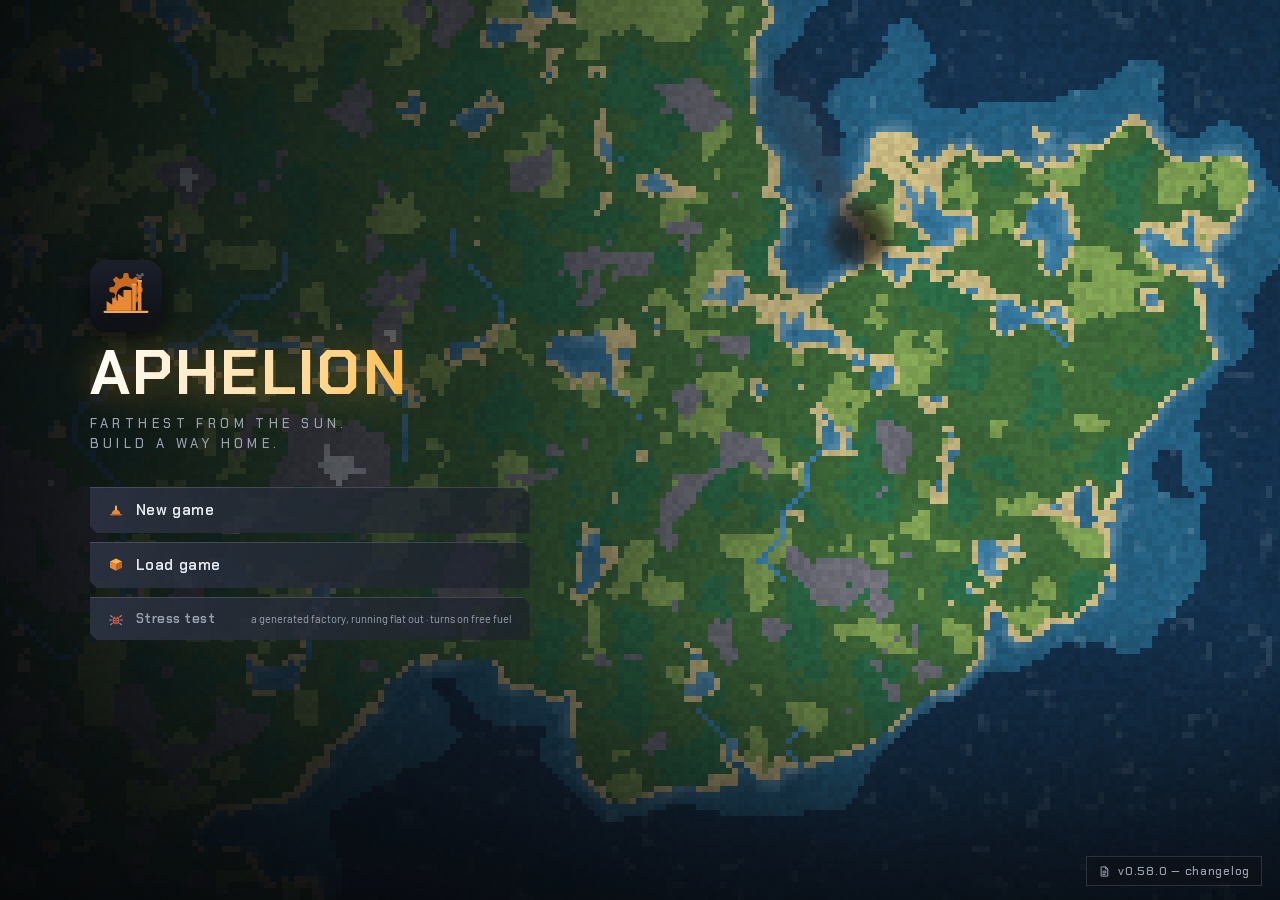
<file: index.html>
<!doctype html>
<html lang="en">
  <head>
    <meta charset="UTF-8" />
    <meta name="viewport" content="width=device-width, initial-scale=1.0" />
    <link rel="icon" href="./favicon.ico" sizes="16x16 32x32 48x48 64x64 256x256" />
    <link rel="icon" type="image/svg+xml" href="./icon.svg" />
    <link rel="icon" type="image/png" sizes="256x256" href="./icon-256.png" />
    <link rel="apple-touch-icon" href="./icon-192.png" />
    <link rel="manifest" href="./manifest.webmanifest" />
    <meta name="theme-color" content="#0f1116" />
    <title>Aphelion</title>
    <script type="module" crossorigin src="./assets/index-CpDKzGp7.js"></script>
    <link rel="stylesheet" crossorigin href="./assets/index-CPd37i9V.css">
  </head>
  <body>
    <div id="root"></div>
  </body>
</html>
</file>
<file: assets/index-CPd37i9V.css>
@font-face{font-family:Chakra Petch;font-style:normal;font-display:swap;font-weight:500;src:url(./chakra-petch-latin-500-normal-BR1ody1F.woff2) format("woff2"),url(./chakra-petch-latin-500-normal-CnUQnZ4D.woff) format("woff")}@font-face{font-family:Chakra Petch;font-style:normal;font-display:swap;font-weight:600;src:url(./chakra-petch-latin-600-normal-DVQm9bgb.woff2) format("woff2"),url(./chakra-petch-latin-600-normal-DQKfcdKo.woff) format("woff")}@font-face{font-family:Chakra Petch;font-style:normal;font-display:swap;font-weight:700;src:url(./chakra-petch-latin-700-normal-CnDBPjkL.woff2) format("woff2"),url(./chakra-petch-latin-700-normal-D1s_c2du.woff) format("woff")}@font-face{font-family:Barlow;font-style:normal;font-display:swap;font-weight:400;src:url(./barlow-latin-400-normal-qiz4-Cze.woff2) format("woff2"),url(./barlow-latin-400-normal-fsAxiSwU.woff) format("woff")}@font-face{font-family:Barlow;font-style:normal;font-display:swap;font-weight:500;src:url(./barlow-latin-500-normal-BPAOfeC8.woff2) format("woff2"),url(./barlow-latin-500-normal-C1h8hMer.woff) format("woff")}@font-face{font-family:Barlow;font-style:normal;font-display:swap;font-weight:600;src:url(./barlow-latin-600-normal-DILqtrty.woff2) format("woff2"),url(./barlow-latin-600-normal-CNwfPWQD.woff) format("woff")}@font-face{font-family:Barlow;font-style:normal;font-display:swap;font-weight:700;src:url(./barlow-latin-700-normal-A9pxMQ4z.woff2) format("woff2"),url(./barlow-latin-700-normal-__SGTsZ1.woff) format("woff")}:root{--bg: #0f1116;--panel: #191c24;--panel-2: #212530;--border: #2c313d;--text: #e6e9ef;--muted: #9aa3b2;--accent: #f5a623;--font-display: "Chakra Petch", system-ui, sans-serif;--font-body: "Barlow", system-ui, -apple-system, "Segoe UI", Roboto, sans-serif;--snap: cubic-bezier(.2, .9, .3, 1.4);--snap-fast: .1s var(--snap);--hud-top: 44px;--hud-bottom: 58px;--inv-rail: 318px;--chamfer: 12px;--chamfer-sm: 7px;--panel-face: linear-gradient(to bottom, #232833, #171a22);--panel-face-lit: linear-gradient(to bottom, #2b3140, #1d212b);--edge-hi: rgba(255, 255, 255, .14);--edge-lo: rgba(0, 0, 0, .55);--cast: 0 10px 30px rgba(0, 0, 0, .55);color-scheme:dark}*{box-sizing:border-box}body{margin:0;height:100vh;overflow:hidden;background:var(--bg);color:var(--text);font-family:var(--font-display);font-variant-numeric:tabular-nums;-webkit-user-select:none;user-select:none}.cheat-hint,.cheat-toggle-hint,.sensor-note,.hub-relocate-hint,.building-desc,.hub-lead,.burner-fuel-hint,.burner-hint,.inv-hint,.inv-bin-hint,.item-popover-desc,.map-power-hint,.map-power-hint-done,.power-draft-tip,.power-build-tip,.belt-draft-tip,.belt-build-tip,.map-belt-hint,.map-belt-hint-text{font-family:var(--font-body);font-variant-numeric:normal;letter-spacing:.01em}.app{position:fixed;top:0;right:0;bottom:0;left:0;overflow:hidden}.stage{position:absolute;top:0;right:0;bottom:0;left:0;z-index:0}.hud-strip{position:absolute;top:0;left:0;right:0;z-index:35;display:flex;align-items:center;justify-content:space-between;gap:12px;padding:8px 14px;background:linear-gradient(to bottom,#080a0ee6,#080a0e00);pointer-events:none}.hud-strip>*{pointer-events:auto}.brand{display:flex;align-items:center;gap:8px;font-size:15px;font-weight:700;text-transform:uppercase;letter-spacing:.14em;color:var(--muted);text-shadow:0 1px 3px rgba(0,0,0,.8)}.brand-icon{width:22px;height:22px}.hud-strip-actions{display:flex;align-items:center;gap:8px}.ui-icon{vertical-align:middle;flex-shrink:0}.topbar-actions{display:flex;align-items:center;gap:8px}.reset,.options-btn{display:inline-flex;align-items:center;gap:6px;background:#181b23d1;border:none;color:var(--muted);padding:6px 12px;border-radius:3px;font-size:12px;font-weight:600;text-transform:uppercase;letter-spacing:.08em;cursor:pointer;box-shadow:inset 0 1px 0 var(--edge-hi),inset 0 0 0 1px #ffffff14,inset 0 -2px 0 var(--edge-lo);transition:color .1s var(--snap),background .1s var(--snap),transform .06s var(--snap)}.reset:hover,.options-btn:hover{color:var(--text);background:var(--panel-face-lit)}.reset:active,.options-btn:active{transform:translateY(2px);box-shadow:inset 0 1px 0 var(--edge-hi),inset 0 0 0 1px #ffffff14,inset 0 -1px 0 var(--edge-lo)}.options-modal{text-align:left;min-width:300px}.options-modal h2{margin:0 0 18px}.option-row{display:flex;flex-direction:column;gap:10px;margin-bottom:22px}.option-label{font-size:13px;color:var(--muted);text-transform:uppercase;letter-spacing:.06em}.lang-select{position:relative;min-width:180px}.options-modal .lang-trigger{width:100%;margin-top:0;display:flex;align-items:center;gap:10px;background:var(--panel-2);color:var(--text);border:1px solid var(--border);font-weight:600;padding:9px 12px;cursor:pointer}.options-modal .lang-trigger:hover,.lang-select.open .lang-trigger{border-color:var(--muted)}.lang-caret{margin-left:auto;color:var(--muted);font-size:12px;transition:transform .15s ease}.lang-select.open .lang-caret{transform:rotate(180deg)}.lang-menu{position:absolute;top:calc(100% + 4px);left:0;right:0;margin:0;padding:4px;list-style:none;background:var(--panel-2);border:1px solid var(--border);border-radius:3px;box-shadow:0 8px 24px #0006;z-index:20}.options-modal .lang-option{width:100%;margin-top:0;display:flex;align-items:center;gap:10px;background:transparent;color:var(--text);border:1px solid transparent;font-weight:600;padding:8px 10px;cursor:pointer}.options-modal .lang-option:hover{background:var(--panel)}.options-modal .lang-option.active{color:var(--accent)}.lang-name{flex:1;text-align:left}.lang-flag{width:22px;height:15px;border-radius:2px;object-fit:cover;flex:none;box-shadow:0 0 0 1px #00000040}.options-modal .modal-close-btn{width:100%}.cheat-section{margin:4px 0 22px;padding:14px 14px 16px;border:1px dashed var(--border);border-radius:3px;background:var(--panel-2)}.cheat-heading{margin:0 0 4px;font-size:13px;text-transform:uppercase;letter-spacing:.06em;color:var(--muted);display:flex;align-items:center;gap:6px}.cheat-hint{margin:0 0 14px;font-size:12px;color:var(--muted)}.cheat-row{margin-bottom:0}.cheat-row .option-label{display:flex;align-items:baseline;justify-content:space-between;text-transform:none;letter-spacing:normal;font-size:14px;color:var(--text)}.cheat-value{font-variant-numeric:tabular-nums;font-weight:700;color:var(--accent)}.cheat-slider{width:100%;accent-color:var(--accent);cursor:pointer}.cheat-toggle-row{margin-top:16px}.cheat-toggle-label{flex-direction:column;align-items:flex-start;gap:2px}.cheat-toggle-hint{margin:0}.options-modal .cheat-switch{display:flex;align-items:center;gap:10px;margin-top:10px;padding:0;border:0;border-radius:0;background:none;cursor:pointer;color:var(--muted);font-size:13px;font-weight:700}.cheat-switch-track{position:relative;width:44px;height:24px;border-radius:2px;background:#12141a;border:1px solid var(--border);box-shadow:inset 0 2px 3px #0009;transition:background .12s var(--snap),border-color .12s var(--snap)}.cheat-switch-thumb{position:absolute;top:2px;left:2px;width:18px;height:18px;border-radius:2px;background:var(--muted);box-shadow:inset 0 1px #ffffff59,inset 0 -2px #00000059;transition:transform .12s var(--snap),background .12s var(--snap)}.cheat-switch.on .cheat-switch-track{background:color-mix(in srgb,var(--accent) 35%,transparent);border-color:var(--accent)}.cheat-switch.on .cheat-switch-thumb{transform:translate(20px);background:var(--accent)}.cheat-switch.on .cheat-switch-text{color:var(--accent)}.chamfer{clip-path:polygon(var(--chamfer) 0,calc(100% - var(--chamfer)) 0,100% var(--chamfer),100% calc(100% - var(--chamfer)),calc(100% - var(--chamfer)) 100%,var(--chamfer) 100%,0 calc(100% - var(--chamfer)),0 var(--chamfer))}.droppod{position:absolute;top:0;right:0;bottom:0;left:0;overflow-y:auto;padding:60px 20px 90px;margin:0 auto;max-width:780px}.hud-panel{--chamfer: 14px;position:absolute;left:18px;top:calc(var(--hud-top) + 8px);max-height:calc(100% - var(--hud-top) - var(--hud-bottom) - 20px);z-index:30;width:min(var(--panel-w, 560px),calc(100vw - 36px - var(--inv-rail)));min-width:280px;padding:1px;background:linear-gradient(to bottom,#3a4152,#23262f);clip-path:polygon(var(--chamfer) 0,calc(100% - var(--chamfer)) 0,100% var(--chamfer),100% calc(100% - var(--chamfer)),calc(100% - var(--chamfer)) 100%,var(--chamfer) 100%,0 calc(100% - var(--chamfer)),0 var(--chamfer));filter:drop-shadow(0 18px 40px rgba(0,0,0,.7));animation:hud-panel-in .14s var(--snap)}.hud-panel-hub{--panel-w: 940px}.hud-panel-tech{--panel-w: 1180px;height:calc(100% - var(--hud-top) - var(--hud-bottom) - 20px)}.hud-panel-tech .hud-panel-body,.hud-panel-tech .tech{display:flex;flex-direction:column;min-height:0;height:100%}.hud-panel-sources,.hud-panel-buildings{--panel-w: 620px}.hud-panel-close{position:absolute;top:10px;right:12px;z-index:2;display:grid;place-items:center;width:28px;height:28px;padding:0;background:none;border:none;border-radius:var(--chamfer-sm);color:var(--muted);cursor:pointer}.hud-panel-close:hover{color:var(--text);background:#ffffff0f}.hud-panel-body{max-height:calc(100vh - var(--hud-top) - var(--hud-bottom) - 22px);overflow-y:auto;overscroll-behavior:contain;padding:18px 20px;background:linear-gradient(to bottom,#15171e,#101218);clip-path:polygon(var(--chamfer) 0,calc(100% - var(--chamfer)) 0,100% var(--chamfer),100% calc(100% - var(--chamfer)),calc(100% - var(--chamfer)) 100%,var(--chamfer) 100%,0 calc(100% - var(--chamfer)),0 var(--chamfer))}@keyframes hud-panel-in{0%{opacity:0;transform:translate(-10px)}to{opacity:1;transform:none}}@media(prefers-reduced-motion:reduce){.hud-panel{animation:none}}@media(max-width:720px){:root{--inv-rail: 258px}.hud-panel{left:10px}}.action-bar{position:absolute;left:0;right:0;bottom:0;z-index:35;display:flex;justify-content:center;gap:6px;padding:10px 14px 14px;background:linear-gradient(to top,#080a0eeb,#080a0e00);pointer-events:none}.action-bar>*{pointer-events:auto}.tab{--chamfer: var(--chamfer-sm);position:relative;display:inline-flex;align-items:center;justify-content:center;gap:8px;min-width:108px;padding:9px 20px 10px;font-size:13px;font-weight:700;text-transform:uppercase;letter-spacing:.1em;color:var(--muted);cursor:pointer;border:none;background:var(--panel-face);box-shadow:inset 0 1px 0 var(--edge-hi),inset 0 -2px 0 var(--edge-lo),inset 0 0 0 1px #ffffff0f;clip-path:polygon(var(--chamfer) 0,calc(100% - var(--chamfer)) 0,100% var(--chamfer),100% 100%,0 100%,0 var(--chamfer));transition:color .1s var(--snap),background .1s var(--snap),transform .06s var(--snap)}.tab:hover{color:var(--text);background:var(--panel-face-lit)}.tab:active{transform:translateY(2px);box-shadow:inset 0 1px 0 var(--edge-hi),inset 0 -1px 0 var(--edge-lo)}.tab.active{color:#1a1200;background:linear-gradient(to bottom,#ffc257,var(--accent));box-shadow:inset 0 1px #ffffff73,inset 0 -2px #0006}.tab-key{font:inherit;font-size:9px;letter-spacing:0;line-height:1;padding:3px 4px;border-radius:2px;color:var(--muted);background:#ffffff0d;border:1px solid rgba(255,255,255,.14)}.tab:hover .tab-key{color:var(--text)}.tab.active .tab-key{color:#0009;background:#0000001a;border-color:#00000040}.inv-toggle .inv-key{font-size:9px;padding:2px 3px}.map-scan-btn .map-key{font-size:9px}.map-scan-btn:hover .map-key,.map-scan-btn.scanning .map-key{color:var(--accent);border-color:color-mix(in srgb,var(--accent) 45%,transparent)}.tab.attention{position:relative;color:var(--text);animation:tab-attention 1.8s ease-in-out infinite}.tab-badge{position:absolute;top:6px;right:6px;width:8px;height:8px;border-radius:50%;background:var(--accent);box-shadow:0 0 0 0 var(--accent);animation:tab-badge-pulse 1.8s ease-in-out infinite}@keyframes tab-attention{0%,to{color:var(--text)}50%{color:var(--accent)}}@keyframes tab-badge-pulse{0%,to{box-shadow:0 0 color-mix(in srgb,var(--accent) 70%,transparent)}50%{box-shadow:0 0 0 5px color-mix(in srgb,var(--accent) 0%,transparent)}}.sources h2,.buildings h2,.inventory h2,.hub h2,.droppod h2{margin:0 0 12px;font-size:15px;font-weight:700;text-transform:uppercase;letter-spacing:.12em;color:var(--muted)}.source-list{list-style:none;padding:0;margin:0;display:grid;grid-template-columns:repeat(auto-fit,minmax(300px,1fr));gap:12px}.source-card{--chamfer: var(--chamfer-sm);position:relative;background:var(--panel-face);border:none;border-radius:0;padding:14px 16px;box-shadow:inset 0 1px 0 var(--edge-hi),inset 0 -2px 0 var(--edge-lo),inset 0 0 0 1px #ffffff0d;clip-path:polygon(var(--chamfer) 0,100% 0,100% 100%,0 100%,0 var(--chamfer))}.source-head{display:flex;align-items:center;gap:10px}.source-title{display:flex;flex-direction:column;gap:2px;margin-right:auto}.source-name{font-weight:700}.quality{font-size:11px;text-transform:uppercase;letter-spacing:.05em;font-weight:700;width:fit-content;padding:1px 8px;border-radius:2px}.quality-poor{color:#b7bcc6;background:#9aa3b229}.quality-normal{color:#ffcf7a;background:#f5a62329}.quality-pure{color:#7fe0a0;background:#57c96429}.mine-btn{background:linear-gradient(to bottom,#ffc257,var(--accent));color:#1a1200;border:none;padding:8px 18px;border-radius:3px;font-size:13px;font-weight:700;text-transform:uppercase;letter-spacing:.06em;cursor:pointer;box-shadow:inset 0 1px #ffffff73,inset 0 -2px #00000061;transition:filter .1s var(--snap),transform .06s var(--snap)}.mine-btn:hover{filter:brightness(1.08)}.mine-btn:active:not(:disabled){transform:translateY(2px);box-shadow:inset 0 1px #ffffff4d,inset 0 -1px #00000061}.mine-btn.active{background:#2c313d;color:var(--text);border:1px solid var(--border)}.mine-btn:disabled{background:#2c313d;color:var(--muted);cursor:not-allowed;filter:none}.mine-btn.travel-btn{background:transparent;color:var(--accent);border:1px dashed color-mix(in srgb,var(--accent) 55%,transparent);font-weight:600;white-space:nowrap}.mine-btn.travel-btn:hover{filter:none;background:color-mix(in srgb,var(--accent) 10%,transparent)}.sensor .hub-lead{margin:0 0 18px}.sensor-panel{position:relative;margin-bottom:4px}.sensor-scrim{position:absolute;top:0;right:0;bottom:0;left:0;z-index:1;border-radius:3px;background:color-mix(in srgb,var(--panel) 60%,transparent);-webkit-backdrop-filter:blur(1.5px);backdrop-filter:blur(1.5px);animation:sensor-pop-fade .16s ease-out}.sensor-popover{position:absolute;left:50%;top:50%;z-index:2;width:min(360px,calc(100% - 32px));max-height:calc(100% - 32px);overflow-y:auto;padding:14px 16px;background:var(--panel-2);border:1px solid var(--border);border-radius:3px;box-shadow:0 18px 42px -14px #000000bf,0 0 0 1px #0003;transform:translate(-50%,-50%);animation:sensor-pop .18s cubic-bezier(.2,.9,.35,1.2)}@keyframes sensor-pop{0%{opacity:0;transform:translate(-50%,calc(-50% + 10px)) scale(.94)}to{opacity:1;transform:translate(-50%,-50%) scale(1)}}@keyframes sensor-pop-fade{0%{opacity:0}to{opacity:1}}.sensor-popover-title{margin:0 0 10px;font-size:12px;font-weight:700;text-transform:uppercase;letter-spacing:.07em;color:var(--muted)}.sensor-popover-list{list-style:none;margin:0;padding:0;display:flex;flex-direction:column;gap:8px}.sensor-find{display:flex;align-items:center;gap:10px;padding:8px 10px;background:var(--panel);border:1px solid var(--border);border-radius:3px}.sensor-find .source-title{margin-right:auto}.progress-fill.sensor-fill{background:#46b1d6}.sensor-note{margin:14px 0 0;font-size:13px;color:var(--muted)}.progress{height:10px;background:var(--panel-2);border-radius:2px;overflow:hidden;margin:12px 0 8px}.progress-fill{height:100%;border-radius:2px;transition:width .08s linear}.source-foot{display:flex;justify-content:space-between;font-size:13px;color:var(--muted);font-variant-numeric:tabular-nums}.source-foot .mining{color:var(--accent);font-weight:600}.source-foot .warn{color:#e0864f;font-weight:600}.miner-row{display:flex;align-items:center;gap:8px;margin-top:10px;padding-top:10px;border-top:1px dashed var(--border)}.miner-status{display:flex;align-items:center;gap:6px;flex:1;font-size:13px;color:var(--muted);font-variant-numeric:tabular-nums}.miner-status.active{color:#57c964;font-weight:600}.miner-status.full{color:#f2b03a;font-weight:600}.miner-status.nopower{color:#e0a04a;font-weight:600}.miner-mk1-cost{flex-wrap:wrap}.mk1-cost-list{display:inline-flex;align-items:center;gap:8px;margin-left:2px}.mk1-cost-item{display:inline-flex;align-items:center;gap:2px;font-variant-numeric:tabular-nums}.mk1-cost-item.short{color:#e0655a}.mine-btn.auto-badge{background:#57c96429;color:#7fe0a0;cursor:default;filter:none;white-space:nowrap}.mine-btn.auto-badge:hover{filter:none}.mine-btn.powered-badge{display:inline-flex;align-items:center;gap:4px;background:color-mix(in srgb,#ffd24a 20%,transparent);color:#ffd24a;border:1px solid color-mix(in srgb,#ffd24a 45%,transparent);cursor:default;filter:none;white-space:nowrap}.mine-btn.powered-badge:hover{filter:none}.mine-btn.powered-badge.nopower{background:color-mix(in srgb,var(--muted) 14%,transparent);color:var(--muted);border-color:color-mix(in srgb,var(--muted) 40%,transparent)}.mine-btn.powered-badge.tripped{background:color-mix(in srgb,#d9534f 15%,transparent);color:#ff7a6b;border-color:color-mix(in srgb,#d9534f 50%,transparent)}.source-card.powered{border-color:color-mix(in srgb,#ffd24a 40%,var(--border))}.buffer-row{display:flex;align-items:center;flex-wrap:wrap;gap:8px;margin-top:12px}.buffer-row>button{flex-shrink:0}.buffer-chip{display:flex;align-items:center;gap:8px;flex:1;background:var(--panel-2);border:1px solid var(--border);border-radius:3px;padding:8px 12px;font-size:13px;font-variant-numeric:tabular-nums}.buffer-chip.empty{color:var(--muted)}.anchor-wrap{display:inline-flex}.flight-layer{position:fixed;top:0;right:0;bottom:0;left:0;z-index:40;pointer-events:none;overflow:hidden}.flying-item{position:fixed;filter:drop-shadow(0 3px 7px rgba(0,0,0,.55));will-change:transform,opacity;animation-name:item-fly;animation-timing-function:cubic-bezier(.45,0,.4,1);animation-fill-mode:forwards;animation-iteration-count:1}@keyframes item-fly{0%{transform:translate(-50%,-50%) scale(.5);opacity:0}30%{transform:translate(-50%,-50%) translate(calc(var(--dx) * .2),calc(var(--dy) * .45 - 46px)) scale(1.2);opacity:1}to{transform:translate(-50%,-50%) translate(var(--dx),var(--dy)) scale(.7);opacity:.85}}.item-icon{flex:none;object-fit:contain;vertical-align:middle;-webkit-user-select:none;user-select:none}.item-dot{flex:none;border-radius:3px;transform:rotate(45deg);display:inline-block}.source-icon{filter:drop-shadow(0 1px 2px rgba(0,0,0,.35))}.draggable{cursor:grab}.draggable:active{cursor:grabbing}.collect-btn,.load-btn{background:#f5a6231a;border:none;color:var(--accent);padding:7px 14px;border-radius:3px;font-weight:700;font-size:13px;text-transform:uppercase;letter-spacing:.06em;cursor:pointer;box-shadow:inset 0 0 0 1px var(--accent),inset 0 1px #ffffff2e,inset 0 -2px #00000059;transition:background .1s var(--snap),transform .06s var(--snap)}.collect-btn:hover:not(:disabled),.load-btn:hover:not(:disabled){background:#f5a6233d}.collect-btn:active:not(:disabled),.load-btn:active:not(:disabled){transform:translateY(2px);box-shadow:inset 0 0 0 1px var(--accent),inset 0 -1px #00000059}.collect-btn:disabled,.load-btn:disabled{opacity:.4;cursor:not-allowed}.load-amount{display:inline-flex;align-items:center;gap:6px}.load-amount input{width:58px;padding:6px 8px;border:1px solid var(--border);border-radius:3px;background:var(--panel-2);color:var(--text);font-size:13px;font-variant-numeric:tabular-nums}.load-amount input:disabled{opacity:.4;cursor:not-allowed}.io-slot{display:flex;flex-wrap:wrap;align-items:center;gap:8px;margin-top:12px;padding:10px 12px;border:1px dashed var(--border);border-radius:3px}.io-slot>button,.io-slot .io-amount{flex-shrink:0}.io-slot.drop-over{border-color:var(--accent);background:#f5a62314}.io-slot-label{font-size:11px;text-transform:uppercase;letter-spacing:.05em;color:var(--muted);flex:none}.io-slot-body{display:flex;align-items:center;gap:8px;flex:1 1 auto;min-width:0;overflow:hidden;white-space:nowrap;font-size:13px;font-variant-numeric:tabular-nums;border:1px solid var(--border);border-radius:3px;padding:6px 10px;background:var(--panel-2)}.unload-btn{background:var(--panel-face);border:none;color:var(--muted);padding:7px 12px;border-radius:3px;font-weight:700;font-size:13px;text-transform:uppercase;letter-spacing:.06em;cursor:pointer;box-shadow:inset 0 1px 0 var(--edge-hi),inset 0 0 0 1px #ffffff12,inset 0 -2px 0 var(--edge-lo);transition:color .1s var(--snap),background .1s var(--snap),transform .06s var(--snap)}.unload-btn:hover:not(:disabled){color:var(--text);background:var(--panel-face-lit)}.unload-btn:active:not(:disabled){transform:translateY(2px);box-shadow:inset 0 1px 0 var(--edge-hi),inset 0 -1px 0 var(--edge-lo)}.unload-btn:disabled{opacity:.4;cursor:not-allowed}.building-actions{display:flex;justify-content:flex-end;margin-top:12px}.dismantle-btn{background:var(--panel-face);border:none;color:var(--muted);padding:7px 14px;border-radius:3px;font-weight:700;font-size:13px;text-transform:uppercase;letter-spacing:.06em;cursor:pointer;box-shadow:inset 0 1px 0 var(--edge-hi),inset 0 0 0 1px #ffffff12,inset 0 -2px 0 var(--edge-lo);transition:color .1s var(--snap),background .1s var(--snap),transform .06s var(--snap)}.dismantle-btn:active:not(:disabled){transform:translateY(2px);box-shadow:inset 0 1px 0 var(--edge-hi),inset 0 -1px 0 var(--edge-lo)}.dismantle-btn:hover:not(:disabled){color:#ff6b6b;border-color:#ff6b6b}.dismantle-btn:disabled{opacity:.4;cursor:not-allowed}.confirm-anchor{position:relative;display:inline-flex}.confirm-popover{position:absolute;z-index:60;width:250px;padding:14px;background:var(--panel);border:1px solid var(--border);border-radius:3px;box-shadow:0 14px 34px #00000080;text-align:left;animation:confirm-pop .12s ease-out}.confirm-popover.bottom-start{top:calc(100% + 9px);left:0;transform-origin:top left}.confirm-popover.bottom-end{top:calc(100% + 9px);right:0;transform-origin:top right}.confirm-popover.top-start{bottom:calc(100% + 9px);left:0;transform-origin:bottom left}.confirm-popover.top-end{bottom:calc(100% + 9px);right:0;transform-origin:bottom right}.confirm-popover:after{content:"";position:absolute;width:10px;height:10px;background:var(--panel);transform:rotate(45deg)}.confirm-popover.bottom-start:after,.confirm-popover.bottom-end:after{top:-6px;border-left:1px solid var(--border);border-top:1px solid var(--border)}.confirm-popover.top-start:after,.confirm-popover.top-end:after{bottom:-6px;border-right:1px solid var(--border);border-bottom:1px solid var(--border)}.confirm-popover.bottom-start:after,.confirm-popover.top-start:after{left:18px}.confirm-popover.bottom-end:after,.confirm-popover.top-end:after{right:18px}.confirm-message{margin:0 0 14px;font-size:13px;line-height:1.45;color:var(--text)}.confirm-actions{display:flex;justify-content:flex-end;gap:8px}.confirm-actions.stacked{flex-direction:column-reverse;align-items:stretch}.confirm-popover .confirm-cancel,.confirm-popover .confirm-secondary,.confirm-popover .confirm-ok{margin:0;padding:7px 14px;border-radius:3px;font-weight:700;font-size:13px;cursor:pointer;border:1px solid var(--border)}.confirm-actions.stacked .confirm-cancel,.confirm-actions.stacked .confirm-secondary,.confirm-actions.stacked .confirm-ok{text-align:center}.confirm-popover .confirm-cancel{background:transparent;color:var(--muted)}.confirm-popover .confirm-cancel:hover{color:var(--text);border-color:var(--muted)}.confirm-popover .confirm-secondary{background:transparent;color:#e5848a;border-color:#e5484d80}.confirm-popover .confirm-secondary:hover{color:#fff;background:#e5484d2e;border-color:#e5484d}.confirm-popover .confirm-ok{background:var(--accent);color:#1a1200;border-color:transparent}.confirm-popover .confirm-ok.danger{background:#e5484d;color:#fff}.confirm-popover .confirm-ok:hover{filter:brightness(1.08)}@keyframes confirm-pop{0%{opacity:0;transform:scale(.96)}to{opacity:1;transform:scale(1)}}.hub-relocate{display:flex;align-items:center;gap:12px;flex-wrap:wrap;margin:0 0 16px}.hub-relocate-hint,.building-desc{color:var(--muted);font-size:12px}.construct-heading{margin:20px 0 12px;font-size:15px;color:var(--muted);text-transform:uppercase;letter-spacing:.06em}.buildings-none-near{margin:0 0 4px;font-size:13px;color:var(--muted);font-style:italic}.buildings-far{margin-top:20px}.far-toggle{display:flex;align-items:center;gap:8px;width:100%;padding:8px 2px;margin-bottom:12px;background:transparent;border:none;border-bottom:1px solid var(--border);color:var(--muted);font-size:15px;font-weight:600;text-transform:uppercase;letter-spacing:.06em;cursor:pointer}.far-toggle:hover{color:var(--text)}.far-chevron{display:inline-block;transition:transform .18s ease;font-size:12px}.far-chevron.collapsed{transform:rotate(-90deg)}.build-btn{background:linear-gradient(to bottom,#ffc257,var(--accent));color:#1a1200;border:none;padding:8px 18px;border-radius:3px;font-size:13px;font-weight:700;text-transform:uppercase;letter-spacing:.06em;cursor:pointer;box-shadow:inset 0 1px #ffffff73,inset 0 -2px #00000061;transition:filter .1s var(--snap),transform .06s var(--snap)}.build-btn:hover:not(:disabled){filter:brightness(1.08)}.build-btn:active:not(:disabled){transform:translateY(2px);box-shadow:inset 0 1px #ffffff4d,inset 0 -1px #00000061}.build-btn:disabled{background:#2c313d;color:var(--muted);cursor:not-allowed}.build-cost{margin-top:12px;font-size:13px;color:var(--accent);font-variant-numeric:tabular-nums}.hub h2{margin:0 0 12px}.hub-lead{color:var(--muted);line-height:1.5;max-width:560px}.hub-body{margin-top:16px}.hub-milestones{margin-top:20px}.hub-milestones .construct-heading{margin-top:0}.milestone-list{grid-template-columns:1fr}.craft-grid{list-style:none;padding:0;margin:0 0 4px;display:grid;grid-template-columns:repeat(auto-fill,minmax(150px,1fr));gap:8px}.craft-tile{width:100%;display:flex;flex-direction:column;gap:6px;padding:10px 12px;background:var(--panel);border:1px solid var(--border);border-radius:3px;color:inherit;font:inherit;text-align:left;cursor:pointer;transition:border-color .12s ease,background .12s ease}.craft-tile:hover:not(:disabled){border-color:color-mix(in srgb,var(--accent) 55%,var(--border))}.craft-tile:disabled{cursor:not-allowed;opacity:.5}.craft-tile.active{border-color:var(--accent);background:color-mix(in srgb,var(--accent) 10%,var(--panel))}.craft-tile-head{display:flex;align-items:center;gap:7px;min-width:0}.craft-tile-icon{filter:drop-shadow(0 1px 2px rgba(0,0,0,.35));flex:0 0 auto}.craft-tile-name{font-weight:700;font-size:13px;white-space:nowrap;overflow:hidden;text-overflow:ellipsis}.craft-tile-recipe{display:flex;align-items:center;flex-wrap:wrap;gap:3px 5px;font-size:12px;color:var(--muted);font-variant-numeric:tabular-nums}.craft-io{display:inline-flex;align-items:center;gap:2px}.craft-io .craft-amt{font-weight:600}.craft-plus{margin-right:2px;opacity:.7}.craft-tile-recipe .arrow{opacity:.7}.craft-tile-bar{height:5px;background:var(--panel-2);border-radius:2px;overflow:hidden}.craft-tile-foot{display:flex;justify-content:space-between;font-size:11px;color:var(--muted);font-variant-numeric:tabular-nums}.craft-tile-foot .mining{color:var(--accent);font-weight:600}.hub-burners{margin-top:26px}.burner-panel{margin-top:12px;padding:14px 16px;background:var(--panel);border:1px solid var(--border);border-radius:3px;display:flex;flex-direction:column;gap:12px}.burner-head{display:flex;align-items:center;justify-content:space-between;gap:12px}.burner-title{display:inline-flex;align-items:center;gap:7px;font-weight:600;color:var(--text)}.burner-status{font-size:11px;font-weight:700;letter-spacing:.03em;text-transform:uppercase;padding:3px 9px;border-radius:2px;border:1px solid var(--border);color:var(--muted)}.burner-status.running{color:#7fd88a;border-color:color-mix(in srgb,#7fd88a 45%,transparent);background:color-mix(in srgb,#7fd88a 12%,transparent)}.burner-status.empty{color:#e0b04a;border-color:color-mix(in srgb,#e0b04a 45%,transparent);background:color-mix(in srgb,#e0b04a 12%,transparent)}.burner-status.paused{color:var(--muted)}.burner-status.tripped{color:#ff7a6b;border-color:color-mix(in srgb,#d9534f 55%,transparent);background:color-mix(in srgb,#d9534f 16%,transparent)}.burner-trip{display:flex;align-items:center;justify-content:space-between;gap:10px;flex-wrap:wrap;margin-top:10px;padding:9px 12px;border-radius:3px;border:1px solid color-mix(in srgb,#d9534f 55%,transparent);background:color-mix(in srgb,#d9534f 12%,transparent)}.burner-trip-msg{display:inline-flex;align-items:center;gap:6px;font-size:12.5px;color:#ff9a8e}.burner-reset{flex:none;padding:7px 14px;border-radius:3px;font-weight:700;color:#2a0f0c;background:#ff7a6b;border:none;cursor:pointer;transition:filter .15s ease}.burner-reset:hover{filter:brightness(1.08)}.burner-output{display:flex;align-items:baseline;gap:8px}.burner-kw{display:inline-flex;align-items:baseline;gap:6px;color:var(--accent);font-variant-numeric:tabular-nums}.burner-kw-now{font-size:30px;font-weight:700;line-height:1}.burner-kw-unit{font-size:14px;font-weight:600}.burner-kw-max{font-size:12px;color:var(--muted);font-variant-numeric:tabular-nums}.burner-graph{margin:0}.burner-graph-svg{display:block;width:100%;height:72px;background:var(--panel-2);border:1px solid var(--border);border-radius:3px}.burner-graph-grid{stroke:var(--border);stroke-width:1;stroke-dasharray:3 4}.burner-graph-axis{stroke:var(--border);stroke-width:1}.burner-graph-area{fill:color-mix(in srgb,var(--accent) 22%,transparent);stroke:none}.burner-graph-line{stroke:var(--accent);stroke-width:2;stroke-linejoin:round;stroke-linecap:round;vector-effect:non-scaling-stroke}.burner-graph-dot{fill:var(--accent)}.burner-graph-caption{display:flex;justify-content:space-between;margin-top:5px;font-size:11px;color:var(--muted)}.burner-fuel{display:flex;flex-direction:column;gap:7px;padding:8px;margin:-2px;border:1px dashed transparent;border-radius:3px;transition:border-color .12s,background .12s}.burner-fuel.drop-over{border-color:color-mix(in srgb,var(--accent) 70%,transparent);background:color-mix(in srgb,var(--accent) 10%,transparent)}.burner-fuel-bar{height:6px;background:var(--panel-2);border-radius:2px;overflow:hidden}.burner-fuel-row{display:flex;align-items:center;justify-content:space-between;gap:10px;flex-wrap:wrap}.burner-fuel-actions{display:inline-flex;align-items:center;gap:8px;flex-wrap:wrap}.burner-load-amount{display:inline-flex;align-items:center;gap:4px}.burner-load-amount input{width:56px;padding:5px 7px;background:var(--panel-2);border:1px solid var(--border);border-radius:3px;color:var(--text);font-size:12px}.burner-load-amount input:focus{outline:none;border-color:var(--muted)}.burner-load-amount .load-btn{padding:5px 10px;background:#f5a62312;color:var(--accent);border:none;border-radius:3px;cursor:pointer;font-size:12px;box-shadow:inset 0 0 0 1px color-mix(in srgb,var(--accent) 45%,transparent),inset 0 -2px #0000004d}.burner-load-amount .load-btn:hover:not(:disabled){background:color-mix(in srgb,var(--accent) 20%,transparent)}.burner-load-amount .load-btn:disabled{opacity:.45;cursor:default;color:var(--muted);border-color:var(--border)}.burner-fuel-hint{font-size:11px;color:var(--muted)}.burner-fuel-amt{display:inline-flex;align-items:center;gap:6px;font-size:13px;color:var(--text);font-variant-numeric:tabular-nums}.burner-per-leaf{color:var(--muted);font-size:12px}.burner-fuel-actions{display:inline-flex;gap:8px}.burner-load{padding:5px 12px}.burner-unload{padding:5px 12px;background:var(--panel-face);color:var(--muted);border:none;border-radius:3px;font-size:12px;font-weight:700;text-transform:uppercase;letter-spacing:.06em;cursor:pointer;box-shadow:inset 0 1px 0 var(--edge-hi),inset 0 0 0 1px #ffffff12,inset 0 -2px 0 var(--edge-lo);transition:color .1s var(--snap),background .1s var(--snap),transform .06s var(--snap)}.burner-unload:active:not(:disabled){transform:translateY(2px);box-shadow:inset 0 1px 0 var(--edge-hi),inset 0 -1px 0 var(--edge-lo)}.burner-unload:hover:not(:disabled){color:var(--text);border-color:var(--muted)}.burner-unload:disabled{opacity:.45;cursor:default}.burner-hint{margin:0;font-size:11.5px;color:var(--muted)}.burner-toggle{align-self:flex-start;padding:8px 18px;border-radius:3px;border:none;background:#f5a6231f;color:var(--accent);font-size:13px;font-weight:700;text-transform:uppercase;letter-spacing:.06em;box-shadow:inset 0 0 0 1px var(--accent),inset 0 1px #ffffff2e,inset 0 -2px #00000059;cursor:pointer}.burner-toggle:hover{background:color-mix(in srgb,var(--accent) 26%,transparent)}.burner-toggle.paused{border-color:var(--border);background:transparent;color:var(--muted)}.burner-toggle.paused:hover{color:var(--text);border-color:var(--muted)}.hub-appearance{margin-top:26px}.avatar-customizer{display:flex;gap:20px;align-items:flex-start;margin-top:12px}.avatar-preview{flex:0 0 auto;display:grid;place-items:center;width:168px;height:168px;border-radius:3px;background:radial-gradient(circle at 50% 38%,color-mix(in srgb,var(--accent) 18%,transparent),transparent 68%),var(--panel-2, rgba(255, 255, 255, .04));border:1px solid var(--border, rgba(255, 255, 255, .08))}.avatar-parts{flex:1 1 0;min-width:0;display:flex;flex-direction:column;gap:12px}.avatar-part-row{display:flex;flex-direction:column;gap:6px}.avatar-part-label{font-size:12px;font-weight:600;letter-spacing:.04em;text-transform:uppercase;color:var(--muted)}.avatar-options{display:flex;flex-wrap:wrap;gap:7px}.avatar-chip{display:grid;place-items:center;width:46px;height:46px;padding:0;border-radius:3px;cursor:pointer;background:var(--panel-2, rgba(255, 255, 255, .04));border:1px solid var(--border, rgba(255, 255, 255, .1));overflow:hidden;transition:transform .1s ease,border-color .1s ease,box-shadow .1s ease}.avatar-chip:hover{transform:translateY(-1px);border-color:color-mix(in srgb,var(--accent) 55%,transparent)}.avatar-chip.selected{border-color:var(--accent);box-shadow:0 0 0 1px var(--accent),0 0 12px color-mix(in srgb,var(--accent) 45%,transparent)}.avatar-chip .avatar{pointer-events:none}@media(max-width:520px){.avatar-customizer{flex-direction:column;align-items:center}}.appearance-trigger{display:inline-flex;align-items:center;gap:10px;margin-top:12px;padding:6px 16px 6px 6px;border-radius:3px;cursor:pointer;color:var(--text);background:var(--panel-2, rgba(255, 255, 255, .04));border:1px solid var(--border, rgba(255, 255, 255, .1));transition:transform .1s ease,border-color .1s ease}.appearance-trigger:hover{transform:translateY(-1px);border-color:color-mix(in srgb,var(--accent) 55%,transparent)}.appearance-trigger .avatar{border-radius:3px;background:var(--panel, rgba(0, 0, 0, .2));pointer-events:none}.appearance-trigger-label{font-size:13px;font-weight:600}.appearance-overlay{position:fixed;top:0;right:0;bottom:0;left:0;z-index:100;display:flex;align-items:center;justify-content:center;padding:20px;background:#0000008c;-webkit-backdrop-filter:blur(2px);backdrop-filter:blur(2px)}.appearance-popover{position:relative;width:min(460px,100%);max-height:88vh;overflow:auto;padding:18px;background:var(--panel);border:1px solid var(--border);border-radius:3px;box-shadow:0 24px 60px #0009;animation:confirm-pop .12s ease-out;transform-origin:center}.appearance-popover-head{display:flex;align-items:center;gap:10px;margin-bottom:6px}.appearance-popover-title{font-size:14px;font-weight:600}.appearance-dirty{font-size:11px;font-weight:600;letter-spacing:.03em;text-transform:uppercase;color:var(--accent)}.appearance-close{margin-left:auto;display:grid;place-items:center;width:26px;height:26px;padding:0;border-radius:3px;cursor:pointer;color:var(--muted);background:transparent;border:1px solid transparent;font-size:13px}.appearance-close:hover{color:var(--text);border-color:var(--border)}.appearance-actions{display:flex;justify-content:flex-end;margin-top:14px}.appearance-save:disabled{opacity:.5;cursor:default}.appearance-discard{position:absolute;top:0;right:0;bottom:0;left:0;z-index:5;display:flex;flex-direction:column;justify-content:center;padding:24px;border-radius:3px;background:color-mix(in srgb,var(--panel) 90%,transparent);-webkit-backdrop-filter:blur(2px);backdrop-filter:blur(2px)}.appearance-discard .confirm-message{margin-bottom:16px;text-align:center}.appearance-discard .confirm-actions{justify-content:center}.milestone-stakes{margin:12px 0 0;font-size:13px;line-height:1.5;color:var(--text);border-left:2px solid var(--accent);padding-left:12px}.source-card.milestone.done{border-color:#3d6b3a}.source-card.milestone.done .source-name{color:#6fce6a}.source-card.milestone.done .milestone-stakes{color:var(--muted);border-left-color:#3d6b3a}.milestone-completed{margin-top:12px}.milestone-completed>summary{cursor:pointer;margin:0 0 12px;list-style:none;-webkit-user-select:none;user-select:none}.milestone-completed>summary::-webkit-details-marker{display:none}.milestone-completed>summary:before{content:"▶";display:inline-block;margin-right:8px;font-size:10px;transition:transform .15s ease}.milestone-completed[open]>summary:before{transform:rotate(90deg)}.milestone-completed>summary:hover{color:var(--text)}.droppod h2{margin:0 0 12px}.droppod .hub-lead{margin:0 0 18px}.droppod-card{border-color:var(--accent);box-shadow:0 0 0 1px var(--accent),0 0 26px -6px var(--accent);animation:pod-pulse 2.4s ease-in-out infinite}.droppod-btn{animation:pod-nudge 2.4s ease-in-out infinite}@keyframes pod-pulse{0%,to{box-shadow:0 0 0 1px var(--accent),0 0 22px -8px var(--accent)}50%{box-shadow:0 0 0 1px var(--accent),0 0 34px -2px var(--accent)}}@keyframes pod-nudge{0%,to{transform:scale(1)}50%{transform:scale(1.05)}}.io-slots{color:var(--muted);font-size:11px;font-variant-numeric:tabular-nums;margin-top:2px;letter-spacing:.02em}.source-card.locked{opacity:.75}.locked-req{color:var(--muted);font-size:12px}.progress-fill.locked-fill{background:var(--muted)}.recipe-select{display:flex;align-items:flex-start;gap:8px;margin-top:12px;font-size:13px;color:var(--muted)}.recipe-select>span:first-child{padding-top:5px}.recipe-picker{flex:1;display:flex;flex-wrap:wrap;gap:6px}.recipe-chip{display:inline-flex;align-items:center;gap:6px;padding:4px 10px;border-radius:999px;font-family:var(--font-display);font-size:12px;font-weight:600;color:var(--muted);background:#12141a;border:1px solid var(--border);cursor:pointer;box-shadow:inset 0 2px 3px #00000080}.recipe-chip:hover{border-color:var(--muted)}.recipe-chip.active{color:var(--text);background:var(--panel-face-lit);cursor:default}.recipe-io{margin-top:8px;font-size:13px;font-variant-numeric:tabular-nums}.recipe-io .arrow,.building-desc .arrow{color:var(--accent);margin:0 4px}.sensor-radial{position:relative;width:300px;height:300px;margin:18px auto 10px}.sensor-core{position:absolute;left:50%;top:50%;width:108px;height:108px;transform:translate(-50%,-50%)}.sensor-core-ring{position:absolute;top:0;right:0;bottom:0;left:0;border-radius:50%;background:conic-gradient(var(--accent) calc(var(--pct) * 1%),var(--border) 0);-webkit-mask:radial-gradient(farthest-side,transparent calc(100% - 6px),#000 calc(100% - 5px));mask:radial-gradient(farthest-side,transparent calc(100% - 6px),#000 calc(100% - 5px));transition:background .12s linear}.sensor-core.scanning .sensor-core-ring{animation:sensor-pulse 1.6s ease-in-out infinite}.sensor-core-face{position:absolute;top:12px;right:12px;bottom:12px;left:12px;border-radius:50%;background:var(--panel-2);border:1px solid var(--border);display:flex;flex-direction:column;align-items:center;justify-content:center;gap:2px}.sensor-core-glyph{font-size:26px;line-height:1}.sensor-core-secs{font-size:12px;font-weight:600;color:var(--muted);font-variant-numeric:tabular-nums}.sensor-core.scanning .sensor-core-secs{color:var(--text)}@keyframes sensor-pulse{0%,to{opacity:1}50%{opacity:.55}}.sensor-node{position:absolute;left:50%;top:50%;display:flex;flex-direction:column;align-items:center;gap:6px;width:84px;padding:0;background:none;border:none;cursor:pointer;color:var(--text)}.sensor-node-disc{display:flex;align-items:center;justify-content:center;width:56px;height:56px;border-radius:50%;background:var(--panel-2);border:1px solid var(--border);transition:border-color .12s,box-shadow .12s,transform .12s}.sensor-node-label{font-size:12px;color:var(--muted);text-align:center;line-height:1.2}.sensor-node:hover:not(:disabled):not([aria-disabled=true]) .sensor-node-disc{border-color:var(--muted);transform:scale(1.06)}.sensor-node.active .sensor-node-disc{border-color:var(--accent);box-shadow:0 0 0 2px var(--accent) inset,0 0 14px -2px var(--accent)}.sensor-node.active .sensor-node-label{color:var(--accent);font-weight:600}.sensor-node.spent:disabled,.sensor-node.spent[aria-disabled=true]{cursor:not-allowed;opacity:.4}.sensor-node.spent:disabled .sensor-node-disc,.sensor-node.spent[aria-disabled=true] .sensor-node-disc{filter:grayscale(1)}.inventory{--chamfer: var(--chamfer-sm);position:absolute;right:18px;bottom:calc(var(--hud-bottom) + 58px);z-index:30;width:300px;max-width:calc(100vw - 36px);max-height:calc(100% - var(--hud-top) - var(--hud-bottom) - 80px);display:flex;flex-direction:column;background:var(--panel-face);box-shadow:inset 0 1px 0 var(--edge-hi),inset 0 0 0 1px #ffffff12;clip-path:polygon(var(--chamfer) 0,calc(100% - var(--chamfer)) 0,100% var(--chamfer),100% calc(100% - var(--chamfer)),calc(100% - var(--chamfer)) 100%,var(--chamfer) 100%,0 calc(100% - var(--chamfer)),0 var(--chamfer));filter:drop-shadow(0 12px 28px rgba(0,0,0,.6));padding:14px 16px}.inventory h2{font-size:15px;text-transform:uppercase;letter-spacing:.1em}.inventory.drop-over{box-shadow:inset 0 0 0 2px var(--accent)}@media(max-width:720px){.inventory{right:10px;width:240px}}.inventory-head{display:flex;align-items:center;gap:8px;margin-bottom:12px}.inventory-head h2{margin:0}.inventory.minimized .inventory-head{margin-bottom:0}.inv-count{font-size:12px;font-weight:700;color:var(--accent);background:var(--panel-2);border-radius:2px;padding:1px 9px;white-space:nowrap;font-variant-numeric:tabular-nums}.inv-toggle{background:transparent;border:1px solid var(--border);color:var(--muted);min-width:26px;gap:4px;padding:0 5px;height:26px;border-radius:3px;cursor:pointer;font-size:12px;line-height:1;display:flex;align-items:center;justify-content:center}.inv-toggle:hover{color:var(--text);border-color:var(--muted)}.inv-help{width:22px;height:22px;border-radius:50%;border:1px solid var(--border);background:transparent;color:var(--muted);font-size:12px;font-weight:700;line-height:1;cursor:help;display:flex;align-items:center;justify-content:center}.inv-help:hover{color:var(--accent);border-color:var(--accent)}.inv-sort{margin-left:auto;width:26px;height:26px;border-radius:3px;border:1px solid var(--border);background:transparent;color:var(--muted);cursor:pointer;display:flex;align-items:center;justify-content:center}.inv-sort:hover:not(:disabled){color:var(--accent);border-color:var(--accent)}.inv-sort:disabled{opacity:.4;cursor:default}.inv-hint{margin:12px 0 0;font-size:11px;color:var(--muted);line-height:1.4}.inv-empty{margin:8px 0 0;font-size:13px;color:var(--muted);line-height:1.5}.inventory-grid{display:grid;grid-template-columns:repeat(auto-fill,minmax(52px,1fr));gap:6px;overflow-y:auto;overscroll-behavior:contain;min-height:0}.storage-grid{margin-top:10px;grid-template-columns:repeat(auto-fill,minmax(44px,1fr))}.inv-slot{position:relative;aspect-ratio:1 / 1;border:1px solid var(--border);border-radius:3px;background:var(--panel-2);display:flex;align-items:center;justify-content:center}.inv-slot.empty{background:color-mix(in srgb,var(--panel-2) 55%,transparent);border-style:dashed}.inv-slot.filled{cursor:grab}.inv-slot.filled:active{cursor:grabbing}.inv-slot.slot-over{border-color:var(--accent);border-style:solid;box-shadow:0 0 0 1px var(--accent) inset}.inv-slot-icon{width:30px;height:30px}.inv-slot-count{position:absolute;right:3px;bottom:2px;font-size:11px;font-weight:700;line-height:1;color:var(--text);font-variant-numeric:tabular-nums;text-shadow:0 1px 2px rgba(0,0,0,.75);pointer-events:none}.inv-bin{margin-top:10px;display:flex;align-items:center;gap:8px;padding:9px 12px;border:1px dashed var(--border);border-radius:3px;color:var(--muted);background:color-mix(in srgb,var(--panel-2) 40%,transparent);transition:border-color .12s,color .12s,background .12s}.inv-bin-icon{font-size:16px;line-height:1;filter:grayscale(.3)}.inv-bin-label{font-weight:700;font-size:13px}.inv-bin-hint{margin-left:auto;font-size:10px;text-align:right;line-height:1.3;opacity:.8}.inv-bin.drop-over{border-style:solid;border-color:#d9534f;color:#ef8079;background:color-mix(in srgb,#d9534f 16%,transparent)}.item-popover{position:fixed;z-index:60;width:232px;padding:12px 13px;background:var(--panel);border:1px solid var(--border);border-radius:3px;box-shadow:0 10px 30px #00000080;pointer-events:none;animation:popover-in .12s ease-out}@keyframes popover-in{0%{opacity:0;transform:translate(4px)}to{opacity:1;transform:translate(0)}}.item-popover-head{display:flex;align-items:center;gap:9px}.item-popover-title{display:flex;flex-direction:column;gap:3px;min-width:0}.item-popover-name{font-weight:700;font-size:14px;line-height:1.1}.item-popover-kind{align-self:flex-start;font-size:9px;text-transform:uppercase;letter-spacing:.05em;color:var(--muted);border:1px solid var(--border);border-radius:2px;padding:1px 7px}.item-popover-kind.kind-ore{color:#d59a6a}.item-popover-kind.kind-raw{color:#86c46a}.item-popover-kind.kind-product{color:#aab4c4}.item-popover-kind.kind-equipment{color:#f2b03a}.item-popover-desc{margin:9px 0 0;font-size:12px;line-height:1.45;color:var(--text)}.item-popover-foot{margin-top:9px;padding-top:8px;border-top:1px solid var(--border);font-size:11px;font-weight:700;color:var(--muted);font-variant-numeric:tabular-nums}.split-popover{pointer-events:auto;width:240px}.split-readout{font-size:11px;font-weight:700;color:var(--muted);font-variant-numeric:tabular-nums}.split-controls{display:flex;align-items:center;gap:9px;margin-top:12px}.split-slider{flex:1;min-width:0;accent-color:var(--accent);cursor:pointer}.split-half{background:var(--panel-2);color:var(--text);border:1px solid var(--border);border-radius:3px;padding:4px 10px;font-size:11px;font-weight:700;cursor:pointer;transition:filter .15s ease}.split-half:hover{filter:brightness(1.15)}.split-warn{margin:9px 0 0;font-size:11px;line-height:1.4;color:#ef8079}.split-actions{display:flex;justify-content:flex-end;gap:8px;margin-top:12px;padding-top:10px;border-top:1px solid var(--border)}.split-cancel{background:none;color:var(--muted);border:1px solid var(--border);border-radius:3px;padding:5px 12px;font-size:12px;font-weight:700;cursor:pointer}.split-cancel:hover{color:var(--text)}.split-confirm{background:var(--accent);color:#1a1200;border:none;border-radius:3px;padding:5px 14px;font-size:12px;font-weight:700;cursor:pointer;transition:filter .15s ease}.split-confirm:hover:not(:disabled){filter:brightness(1.08)}.split-confirm:disabled{opacity:.45;cursor:not-allowed}.help-popover{width:260px}.help-popover-title{font-weight:700;font-size:13px;margin-bottom:8px}.help-popover-list{list-style:none;margin:0;padding:0;display:flex;flex-direction:column;gap:7px}.help-popover-list li{position:relative;padding-left:15px;font-size:11.5px;line-height:1.4;color:var(--muted)}.help-popover-list li:before{content:"›";position:absolute;left:3px;top:0;color:var(--accent);font-weight:700}.modal-backdrop{position:fixed;top:0;right:0;bottom:0;left:0;background:#0009;display:flex;align-items:center;justify-content:center;z-index:80}.modal{background:var(--panel);border:1px solid var(--border);border-radius:3px;padding:28px;max-width:360px;text-align:center}.modal button{background:var(--accent);color:#1a1200;border:none;padding:10px 24px;border-radius:3px;font-weight:700;cursor:pointer;margin-top:8px}.pause-menu{min-width:280px;text-align:left}.pause-menu h2{margin:0 0 18px;text-align:center}.pause-actions{display:flex;flex-direction:column;gap:8px}.pause-actions .confirm-anchor{display:block}.pause-menu .pause-item{width:100%;margin-top:0;display:flex;align-items:center;gap:10px;padding:11px 14px;font-size:14px;text-align:left}.pause-menu .pause-quit{background:var(--panel-2);color:var(--text);box-shadow:inset 0 0 0 1px var(--border)}.pause-menu .pause-quit:hover{background:#4a2a26;color:#ffd9d2}.toast{position:fixed;bottom:calc(var(--hud-bottom) + 18px);left:50%;z-index:45;display:flex;align-items:center;gap:8px;padding:10px 18px;background:var(--panel);border:1px solid var(--border);border-radius:2px;font-size:14px;font-weight:600;box-shadow:0 8px 24px #00000059;animation:toast-inout 2.2s ease forwards}.toast-check{color:var(--accent);font-weight:700}.toast+.toast{bottom:calc(var(--hud-bottom) + 70px)}.celebration{position:fixed;top:0;right:0;bottom:0;left:0;z-index:100;display:flex;align-items:center;justify-content:center;overflow:hidden;cursor:pointer}.celebration-backdrop{position:absolute;top:0;right:0;bottom:0;left:0;background:#000;opacity:0;animation:cel-backdrop 3.4s ease forwards}@keyframes cel-backdrop{0%{opacity:0}8%{opacity:.42}85%{opacity:.42}to{opacity:0}}.celebration-flash{position:absolute;top:0;right:0;bottom:0;left:0;background:radial-gradient(circle at center,#f5a6238c,#f5a62300 60%);animation:cel-flash .65s ease-out forwards}@keyframes cel-flash{0%{opacity:0}15%{opacity:1}to{opacity:0}}.celebration-ring{position:absolute;top:50%;left:50%;width:40px;height:40px;border:4px solid var(--accent);border-radius:50%;transform:translate(-50%,-50%) scale(0);animation:cel-ring 1.15s cubic-bezier(.2,.7,.3,1) forwards}.celebration-ring-2{border-color:#ffcf7a;animation-delay:.16s}@keyframes cel-ring{0%{transform:translate(-50%,-50%) scale(0);opacity:.9}to{transform:translate(-50%,-50%) scale(28);opacity:0}}.celebration-burst{position:absolute;top:50%;left:50%;width:0;height:0}.confetti{position:absolute;top:0;left:0;border-radius:2px;transform:translate(-50%,-50%);opacity:0;animation-name:cel-confetti;animation-timing-function:cubic-bezier(.15,.6,.3,1);animation-fill-mode:forwards}.confetti.round{border-radius:50%}@keyframes cel-confetti{0%{transform:translate(-50%,-50%) rotate(0) scale(.3);opacity:0}12%{opacity:1}70%{opacity:1}to{transform:translate(calc(-50% + var(--tx)),calc(-50% + var(--ty))) rotate(var(--rot)) scale(1);opacity:0}}.celebration-title{position:relative;text-align:center;animation:cel-title 3.4s ease forwards}.celebration-emoji{font-size:72px;line-height:1;animation:cel-emoji 1s cubic-bezier(.2,1.4,.4,1) both;filter:drop-shadow(0 0 20px rgba(245,166,35,.8))}@keyframes cel-emoji{0%{transform:scale(0) rotate(-25deg)}60%{transform:scale(1.25) rotate(8deg)}to{transform:scale(1) rotate(0)}}.celebration-kicker{margin-top:10px;font-size:14px;letter-spacing:.35em;text-transform:uppercase;color:var(--accent);font-weight:700;text-shadow:0 0 12px rgba(245,166,35,.7)}.celebration-main{font-size:64px;font-weight:900;color:#fff;letter-spacing:.04em;animation:cel-glow 1.2s ease-in-out infinite alternate}@keyframes cel-title{0%{transform:scale(.4);opacity:0}10%{transform:scale(1.12);opacity:1}18%{transform:scale(1);opacity:1}85%{transform:scale(1);opacity:1}to{transform:scale(1.05);opacity:0}}@keyframes cel-glow{0%{text-shadow:0 0 24px rgba(245,166,35,.9),0 0 60px rgba(245,166,35,.5)}to{text-shadow:0 0 36px rgba(245,166,35,1),0 0 92px rgba(245,166,35,.85)}}.briefing{max-width:420px;width:min(420px,calc(100vw - 32px));padding:20px;text-align:left}.briefing-head{display:flex;align-items:center;gap:12px}.briefing-glyph{display:grid;place-items:center;width:46px;height:46px;flex:none;border-radius:var(--chamfer-sm);background:var(--panel-2);border:1px solid var(--border);box-shadow:0 0 18px #f5a62340}.briefing-heading{flex:1;min-width:0}.briefing-kicker{font-size:11px;letter-spacing:.22em;text-transform:uppercase;color:var(--accent);font-weight:700}.briefing-heading h2{margin:2px 0 0;font-size:20px}.briefing .briefing-close{background:none;border:none;color:var(--muted);cursor:pointer;padding:4px;margin:0;flex:none}.briefing .briefing-close:hover{color:var(--text)}.briefing-lead{margin:12px 0 14px;color:var(--muted);font-size:13px;line-height:1.5}.briefing-copy h3{margin:14px 0 6px;font-size:15px}.briefing-copy p{margin:0;font-size:13px;line-height:1.55;color:var(--muted);min-height:82px}.briefing-foot{display:flex;align-items:center;justify-content:space-between;gap:12px;margin-top:16px}.briefing-dots{display:flex;gap:6px}.briefing .briefing-dot{width:8px;height:8px;padding:0;margin:0;border-radius:50%;border:none;background:var(--border);cursor:pointer;transition:background .2s ease,transform .2s ease}.briefing .briefing-dot.done{background:#6f5a2e}.briefing .briefing-dot.on{background:var(--accent);transform:scale(1.35)}.briefing-nav{display:flex;gap:8px}.briefing .briefing-back{background:var(--panel-2);color:var(--text);border:1px solid var(--border);padding:8px 16px;border-radius:3px;cursor:pointer;font-weight:600}.briefing .briefing-back:hover{background:var(--border)}.milestone-replay{display:inline-flex;align-items:center;gap:5px;margin-top:8px;padding:4px 8px;background:none;border:1px solid var(--border);border-radius:3px;color:var(--muted);font-size:11px;cursor:pointer}.milestone-replay:hover{color:var(--accent);border-color:var(--accent)}.tut-demo{position:relative;width:320px;height:160px;margin:0 auto;border:1px solid var(--border);border-radius:var(--chamfer-sm);background:radial-gradient(circle at 50% 40%,#232936,#14171f 75%);overflow:hidden}@media(max-width:380px){.tut-demo{transform:scale(.85)}}.tut-at{position:absolute;transform:translate(-50%,-50%);display:grid;place-items:center}.tut-svg{position:absolute;top:0;right:0;bottom:0;left:0;width:100%;height:100%}.tut-node{display:grid;place-items:center;padding:7px;border-radius:var(--chamfer-sm);background:var(--panel-face-lit);border:1px solid var(--border);box-shadow:0 2px 6px #00000080}.tut-ore{display:grid;place-items:center;width:44px;height:44px;border-radius:50%;background:#2a2118;border:1px dashed #6b5636}.tut-patch{display:flex;align-items:center;gap:2px;padding:6px 8px;border-radius:999px;background:#6aa84f24;border:1px dashed #4f7a3c}.tut-fly{display:block;animation-name:tut-fly;animation-timing-function:cubic-bezier(.4,0,.2,1);animation-iteration-count:infinite}@keyframes tut-fly{0%{transform:translate(0) scale(.5);opacity:0}12%{transform:translate(0) scale(1);opacity:1}62%{transform:translate(var(--tx),var(--ty)) scale(1);opacity:1}76%,to{transform:translate(var(--tx),var(--ty)) scale(.5);opacity:0}}.tut-ride{display:block;animation-name:tut-ride;animation-timing-function:linear;animation-iteration-count:infinite}@keyframes tut-ride{0%{transform:translate(0);opacity:0}10%{opacity:1}88%{opacity:1}to{transform:translate(var(--tx),var(--ty));opacity:0}}.tut-bar{display:block;width:54px;height:5px;border-radius:3px;background:#ffffff1a;overflow:hidden}.tut-bar>i{display:block;height:100%;width:0;background:var(--accent);animation-name:tut-bar;animation-timing-function:linear;animation-iteration-count:infinite}@keyframes tut-bar{0%{width:0}70%{width:100%}76%,to{width:0}}.tut-ring{width:26px;height:26px;border:2px solid var(--accent);border-radius:50%;animation:tut-ring 2.6s ease-out infinite}.tut-ring-b{animation-delay:.85s;border-color:#ffcf7a}@keyframes tut-ring{0%{transform:scale(.4);opacity:.85}to{transform:scale(9);opacity:0}}.tut-blip{display:grid;place-items:center;padding:5px;border-radius:50%;background:#f5a62329;border:1px solid var(--accent);animation:tut-blip 2.6s ease-out infinite}@keyframes tut-blip{0%,30%{transform:scale(.3);opacity:0}42%{transform:scale(1.25);opacity:1}50%,88%{transform:scale(1);opacity:1}to{transform:scale(1);opacity:0}}.tut-walk{display:block;color:var(--text);animation:tut-walk 2.6s ease-in-out infinite}@keyframes tut-walk{0%{transform:translate(0)}35%,to{transform:translate(48px,-8px)}}.tut-grid{position:absolute;top:0;right:0;bottom:0;left:0;background-image:linear-gradient(rgba(255,255,255,.05) 1px,transparent 1px),linear-gradient(90deg,rgba(255,255,255,.05) 1px,transparent 1px);background-size:26px 26px}.tut-place{display:block;animation:tut-place 3s cubic-bezier(.3,.8,.3,1.3) infinite}@keyframes tut-place{0%{transform:translateY(-56px) scale(1.15);opacity:0}15%{opacity:.45}45%{transform:translateY(0) scale(1);opacity:.45}52%,90%{transform:translateY(0) scale(1);opacity:1}to{transform:translateY(0) scale(1);opacity:0}}.tut-shadow{width:46px;height:12px;border-radius:50%;background:#00000080;filter:blur(3px);animation:tut-shadow 3s cubic-bezier(.3,.8,.3,1.3) infinite}@keyframes tut-shadow{0%{transform:scale(1.6);opacity:.1}45%,90%{transform:scale(1);opacity:.55}to{opacity:0}}.tut-ring-snap{width:40px;height:40px;animation:tut-snap 3s ease-out infinite}@keyframes tut-snap{0%,45%{transform:scale(.5);opacity:0}55%{opacity:.8}75%,to{transform:scale(2.4);opacity:0}}.tut-flame{color:var(--accent);animation:tut-flame .9s ease-in-out infinite alternate}@keyframes tut-flame{0%{transform:scale(.85) translateY(2px);opacity:.65}to{transform:scale(1.1) translateY(-2px);opacity:1}}.tut-pop{display:grid;place-items:center;animation:tut-pop 3.2s ease-out infinite}@keyframes tut-pop{0%,28%{transform:scale(0);opacity:0}38%{transform:scale(1.3);opacity:1}46%,92%{transform:scale(1);opacity:1}to{transform:scale(1);opacity:0}}.tut-wire,.tut-track{stroke-linecap:round;stroke-dasharray:320;stroke-dashoffset:320}.tut-wire{stroke:#f3c748;stroke-width:2;animation:tut-draw 3.2s ease-out infinite}.tut-wire-b{animation-delay:.5s}.tut-track{stroke:#7d8493;stroke-width:7;animation:tut-draw 4.6s ease-out infinite}@keyframes tut-draw{0%{stroke-dashoffset:320}35%,92%{stroke-dashoffset:0}to{stroke-dashoffset:0;opacity:0}}.tut-live{animation:tut-live 3.2s ease-out infinite}@keyframes tut-live{0%,45%{box-shadow:0 2px 6px #00000080;border-color:var(--border)}60%,to{box-shadow:0 0 16px #f3c7488c;border-color:#f3c748}}.tut-pill{display:inline-flex;align-items:center;gap:4px;padding:3px 8px;border-radius:999px;font-size:11px;font-weight:700;white-space:nowrap;color:#f3c748;background:#f3c7481f;border:1px solid rgba(243,199,72,.5);animation:tut-pill 3.2s ease-out infinite}@keyframes tut-pill{0%,40%{transform:scale(.7);opacity:0}55%{transform:scale(1.1);opacity:1}65%,92%{transform:scale(1);opacity:1}to{transform:scale(1);opacity:0}}.tut-slots{display:grid;grid-template-columns:repeat(4,12px);gap:3px}.tut-slots>i{width:12px;height:12px;border-radius:2px;border:1px solid var(--border);background:#ffffff0a;animation:tut-slot 4.6s ease-out infinite}@keyframes tut-slot{0%{background:#ffffff0a;border-color:var(--border)}8%,92%{background:var(--accent);border-color:var(--accent)}to{background:#ffffff0a;border-color:var(--border)}}.tut-drill{animation:tut-drill 1.1s ease-in-out infinite}@keyframes tut-drill{0%,to{transform:translateY(0)}50%{transform:translateY(4px)}}.tut-edge{stroke:var(--border);stroke-width:3;animation:tut-edge 4.4s ease-out infinite}@keyframes tut-edge{0%,42%{stroke:var(--border)}58%,92%{stroke:var(--accent)}to{stroke:var(--border)}}.tut-research{animation:tut-live 4.4s ease-out infinite}.tut-techbar{display:block;width:64px;height:6px;border-radius:999px;background:#ffffff14;border:1px solid var(--border);overflow:hidden}.tut-techbar>i{display:block;height:100%;width:100%;background:var(--accent);transform-origin:left center;animation:tut-techfill 4.4s ease-out infinite}@keyframes tut-techfill{0%{transform:scaleX(0)}50%,92%{transform:scaleX(1)}to{transform:scaleX(1);opacity:.3}}.tut-unlocked{animation:tut-unlocked 4.4s ease-out infinite}@keyframes tut-unlocked{0%,50%{opacity:.35;transform:scale(.9);border-color:var(--border)}64%{opacity:1;transform:scale(1.06);border-color:var(--accent)}74%,92%{opacity:1;transform:scale(1);border-color:var(--accent)}to{opacity:.35;transform:scale(.9);border-color:var(--border)}}.tech-web{position:relative;overflow:auto;padding:4px;flex:1;min-height:0}.tech-edges{position:absolute;top:0;right:0;bottom:0;left:0;width:100%;height:100%;pointer-events:none;overflow:visible}.tech-edge{stroke:var(--border);stroke-width:3;stroke-linecap:round}.tech-edge.lit{stroke:var(--accent)}.tech-grid{position:relative;display:grid;grid-auto-rows:min-content;justify-content:safe center;align-items:start;list-style:none;margin:0;padding:0}.tech-tabs{display:flex;gap:6px;margin:12px 0 0}.tech-tab{padding:6px 12px;border-radius:var(--chamfer-sm);background:var(--panel-face);border:1px solid var(--border);color:var(--muted);font-weight:700;cursor:pointer}.tech-tab.active{color:var(--text);border-color:var(--accent);background:var(--panel-face-lit)}.tech-tree-desc{margin:-4px 0 14px;color:var(--muted);font-size:13px}.tech-node{position:relative;display:flex;flex-direction:column;gap:8px;padding:12px;border-radius:var(--chamfer-sm);background:var(--panel-face);border:1px solid var(--border);box-shadow:0 2px 8px #0006}.tech-node.available{border-color:var(--accent);background:var(--panel-face-lit)}.tech-node.researching{border-color:#f3c748}.tech-node.ready{border-color:#6fce6a;background:var(--panel-face-lit)}.tech-node-ready{display:flex;flex-direction:column;gap:8px}.tech-ready-tag{display:inline-flex;align-items:center;gap:5px;font-size:12px;font-weight:700;color:#6fce6a}.tech-node.done{border-color:#3d6b3a}.tech-node.done .tech-node-name{color:#6fce6a}.tech-node.locked{opacity:.55}.tech-node-head{display:flex;gap:10px;align-items:flex-start}.tech-node-glyph{display:grid;place-items:center;flex:none;width:38px;height:38px;border-radius:var(--chamfer-sm);background:#00000040;border:1px solid var(--border)}.tech-node-title{display:flex;flex-direction:column;gap:2px;min-width:0}.tech-node-name{font-weight:700;font-size:14px}.tech-node-desc,.tech-node-locked,.tech-node-hint{color:var(--muted);font-size:12px;line-height:1.4;margin:0}.tech-node-cost{display:flex;flex-wrap:wrap;gap:4px 10px;list-style:none;margin:0;padding:0;font-size:12px}.tech-node-cost>li{display:inline-flex;align-items:center;gap:4px}.tech-node-progress{display:flex;flex-direction:column;gap:6px}.tech-progress-bar{height:8px;border-radius:999px;background:#ffffff0f;border:1px solid var(--border);overflow:hidden}.tech-progress-bar .progress-fill{height:100%;background:#f3c748}.tech-progress-time{font-size:12px;color:#f3c748;font-weight:700}.tech-dev{display:flex;align-items:center;gap:10px;flex:none;margin-top:10px;padding:8px 10px;border:1px dashed var(--border);border-radius:var(--chamfer-sm);background:#ffffff05}.tech-dev-tag{padding:2px 7px;border-radius:999px;font-size:10px;font-weight:700;letter-spacing:.06em;text-transform:uppercase;color:#e0864f;border:1px solid rgba(224,134,79,.5)}.tech-dev-note{flex:1;font-size:12px;color:var(--muted)}.tech-dev .tech-dev-reset{padding:5px 12px;border-radius:var(--chamfer-sm);background:var(--panel-face);border:1px solid var(--border);color:var(--muted);font-weight:700;cursor:pointer}.tech-dev .tech-dev-reset:hover:not(:disabled){color:var(--text);border-color:#e0864f}.tech-dev .tech-dev-reset:disabled{opacity:.45;cursor:default}.fuel-picker{display:flex;flex-wrap:wrap;gap:6px;margin-bottom:8px}.fuel-chip{display:inline-flex;align-items:center;gap:5px;padding:3px 8px;border-radius:999px;font-size:11px;font-weight:700;color:var(--muted);background:var(--panel-face);border:1px solid var(--border);cursor:pointer}.fuel-chip.active{color:var(--text);background:var(--panel-face-lit)}.fuel-chip:disabled{cursor:default}.fuel-chip.locked{opacity:.4}.fuel-chip-mult{color:#f3c748}.fuel-chip-held{padding-left:5px;border-left:1px solid var(--border);color:var(--text)}.save-countdown{position:fixed;bottom:calc(var(--hud-bottom) + 18px);left:50%;transform:translate(-50%);z-index:45;display:flex;align-items:center;gap:8px;padding:10px 18px;background:var(--panel);border:1px solid var(--border);border-radius:2px;font-size:14px;font-weight:600;color:var(--muted);box-shadow:0 8px 24px #00000059}.dev-banner{position:fixed;right:12px;bottom:12px;z-index:130;display:flex;align-items:center;gap:8px;padding:6px 10px 6px 8px;background:var(--panel);border:1px solid var(--border);border-radius:2px;font-size:12px;font-weight:600;color:var(--muted);box-shadow:0 6px 18px #00000059;pointer-events:none;opacity:.85;-webkit-user-select:none;user-select:none}.dev-banner-tag{padding:2px 7px;border-radius:2px;background:var(--accent);color:#1a1205;font-size:10px;font-weight:700;letter-spacing:.06em}.dev-banner-version{font-variant-numeric:tabular-nums;color:var(--text)}.dev-banner-log{display:inline-flex;align-items:center;justify-content:center;width:22px;height:22px;margin-left:2px;padding:0;border:1px solid var(--border);border-radius:3px;background:var(--panel-2);color:var(--muted);cursor:pointer;pointer-events:auto}.dev-banner-log:hover{color:var(--text);border-color:var(--accent)}.changelog-backdrop{position:fixed;top:0;right:0;bottom:0;left:0;z-index:140;background:#0009;display:flex;align-items:center;justify-content:center;padding:24px}.changelog-modal{display:flex;flex-direction:column;width:min(680px,100%);max-height:min(80vh,720px);background:var(--panel);border:1px solid var(--border);border-radius:3px;box-shadow:0 18px 50px #00000080;overflow:hidden}.changelog-head{display:flex;align-items:center;justify-content:space-between;gap:12px;padding:18px 22px;border-bottom:1px solid var(--border)}.changelog-head h2{margin:0;font-size:18px}.changelog-close{display:inline-flex;align-items:center;justify-content:center;width:30px;height:30px;padding:0;border:1px solid var(--border);border-radius:3px;background:var(--panel-2);color:var(--muted);cursor:pointer}.changelog-close:hover{color:var(--text);border-color:var(--accent)}.changelog-body{overflow-y:auto;padding:4px 22px 18px}.changelog-loading{color:var(--muted);padding:16px 0}.changelog-entry{padding:14px 0;border-bottom:1px solid var(--border)}.changelog-entry:last-child{border-bottom:none}.changelog-version{display:flex;align-items:baseline;gap:10px;margin:4px 0;font-size:15px}.changelog-version-num{color:var(--accent);font-variant-numeric:tabular-nums}.changelog-date{font-size:12px;font-weight:500;color:var(--muted)}.changelog-cat{margin:10px 0 4px;font-size:11px;font-weight:700;text-transform:uppercase;letter-spacing:.07em;color:var(--muted)}.changelog-list{margin:0;padding-left:18px;display:flex;flex-direction:column;gap:6px}.changelog-list li{font-size:13px;line-height:1.5;color:var(--muted)}.changelog-list strong{color:var(--text);font-weight:700}.changelog-list code{font-family:ui-monospace,SFMono-Regular,Menlo,monospace;font-size:12px;padding:1px 5px;border-radius:3px;background:var(--panel-2);border:1px solid var(--border);color:var(--text)}.changelog-list a{color:var(--accent)}@keyframes toast-inout{0%{opacity:0;transform:translate(-50%,12px)}8%,82%{opacity:1;transform:translate(-50%)}to{opacity:0;transform:translate(-50%,12px)}}.intro{position:fixed;top:0;right:0;bottom:0;left:0;z-index:120;overflow:hidden;cursor:pointer;background:#04050b;animation:intro-in .5s ease both}@keyframes intro-in{0%{opacity:0}to{opacity:1}}.intro-space{position:absolute;top:0;right:0;bottom:0;left:0;z-index:0;background:radial-gradient(90% 60% at 78% 16%,rgba(40,70,140,.4),transparent 70%),radial-gradient(80% 60% at 18% 82%,rgba(90,34,110,.35),transparent 70%),linear-gradient(#04050b,#070914 60%,#0b0e1c)}.intro-stars{position:absolute;top:0;right:0;bottom:0;left:0;z-index:1}.intro-star{position:absolute;border-radius:50%;background:#fff;box-shadow:0 0 6px #ffffffd9;opacity:.2;animation:intro-twinkle ease-in-out infinite}@keyframes intro-twinkle{0%,to{opacity:.12;transform:scale(.6)}50%{opacity:1;transform:scale(1)}}.intro-wormhole{position:absolute;top:0;right:0;bottom:0;left:0;z-index:2;opacity:1;transition:opacity .5s ease,transform .7s ease-in;transform:scale(1);pointer-events:none}.intro.phase-emerge .intro-wormhole,.intro.phase-eject .intro-wormhole,.intro.phase-crash .intro-wormhole{opacity:0;transform:scale(.02)}.intro-ring{position:absolute;left:50%;top:50%;width:30vmax;height:58vmax;margin:-29vmax 0 0 -15vmax;border-radius:50%;border:3px solid rgba(150,180,255,.5);box-shadow:0 0 60px #5a82ff80,inset 0 0 60px #785adc66;opacity:0;animation:intro-ring 2.6s linear infinite}.intro-ring.r2{animation-delay:.52s;border-color:#b496ff80}.intro-ring.r3{animation-delay:1.04s;border-color:#78c8ff80}.intro-ring.r4{animation-delay:1.56s;border-color:#c88cff80}.intro-ring.r5{animation-delay:2.08s;border-color:#8caaff80}@keyframes intro-ring{0%{opacity:0;transform:translate(38vmax) scale(.12)}14%{opacity:.9}to{opacity:0;transform:translate(-64vmax) scale(1.7)}}.intro.phase-alarm .intro-wormhole{transform:translateY(-14%)}.intro.phase-alarm .intro-ring{width:46vmax;height:46vmax;margin:-23vmax 0 0 -23vmax;animation-name:intro-ring-face}@keyframes intro-ring-face{0%{opacity:0;transform:scale(.05)}14%{opacity:.9}to{opacity:0;transform:scale(2.4)}}.intro-streaks{position:absolute;top:0;right:0;bottom:0;left:0}.intro-streak{position:absolute;left:50%;top:50%;width:2px;height:var(--len);transform-origin:top center;transform:rotate(var(--angle)) scaleY(0);border-radius:2px;background:linear-gradient(to bottom,hsla(var(--hue),90%,78%,0),hsla(var(--hue),95%,82%,.9));opacity:0;animation:intro-streak linear infinite}@keyframes intro-streak{0%{opacity:0;transform:rotate(var(--angle)) scaleY(.1)}30%{opacity:.9}to{opacity:0;transform:rotate(var(--angle)) scaleY(1)}}.intro-flashout{position:absolute;top:0;right:0;bottom:0;left:0;z-index:8;background:#eaf2ff;opacity:0;pointer-events:none}.intro.phase-emerge .intro-flashout{animation:intro-flashout 1.1s ease-out both}@keyframes intro-flashout{0%{opacity:0}10%{opacity:.95}to{opacity:0}}.intro-chart{position:absolute;top:0;right:0;bottom:0;left:0;z-index:3;opacity:0;transform:scale(1.18);transition:opacity .9s ease .35s,transform 1.6s ease .35s;pointer-events:none}.intro.phase-emerge .intro-chart,.intro.phase-eject .intro-chart{opacity:1;transform:scale(1)}.intro-chart-links{position:absolute;top:0;right:0;bottom:0;left:0}.intro-chart-links svg{width:100%;height:100%}.intro-chart-links path{fill:none;stroke:#78aaf059;stroke-width:.25;stroke-dasharray:1.4 1.4}.intro-chart-sys{position:absolute;width:60px;height:60px;margin:-30px 0 0 -30px}.intro-chart-orbit{position:absolute;top:6px;right:6px;bottom:6px;left:6px;border-radius:50%;border:1px solid rgba(150,190,240,.4)}.intro-chart-sun{position:absolute;left:50%;top:50%;width:12px;height:12px;margin:-6px 0 0 -6px;border-radius:50%;background:radial-gradient(circle,#fff2c0,#ffb03a 55%,#d9631a);box-shadow:0 0 12px #ffaa3ccc}.intro-chart-dot{position:absolute;left:50%;top:8px;width:5px;height:5px;margin-left:-2.5px;border-radius:50%;background:#cfe4ff}.intro-chart-sys.current{width:128px;height:128px;margin:-64px 0 0 -64px}.intro-chart-sys.current .intro-chart-orbit{top:10px;right:10px;bottom:10px;left:10px;border-color:#b4d2ff99;animation:intro-orbit 6s linear infinite}.intro-chart-sys.current .intro-chart-sun{width:26px;height:26px;margin:-13px 0 0 -13px;animation:intro-sunpulse 2.4s ease-in-out infinite}.intro-chart-sys.current .intro-chart-dot{top:12px;width:8px;height:8px;margin-left:-4px}@keyframes intro-orbit{to{transform:rotate(360deg)}}@keyframes intro-sunpulse{0%,to{box-shadow:0 0 16px #ffaa3cb3}50%{box-shadow:0 0 30px #ffbe5a}}.intro-ship{position:absolute;left:50%;top:46%;z-index:5;transform:translate(-50%,-50%) scale(1);transition:transform .9s ease,opacity .6s ease;pointer-events:none}.intro-ship-svg{display:block;filter:drop-shadow(0 0 18px rgba(90,150,255,.5));animation:intro-ship-bob 4.5s ease-in-out infinite}@keyframes intro-ship-bob{0%,to{transform:translateY(-6px) rotate(-1deg)}50%{transform:translateY(6px) rotate(1deg)}}.intro-ship-thrust{animation:intro-thrust .5s ease-in-out infinite alternate;transform-box:fill-box;transform-origin:right center}@keyframes intro-thrust{0%{opacity:.55;transform:scaleX(.85)}to{opacity:1;transform:scaleX(1.15)}}.intro.phase-emerge .intro-ship,.intro.phase-eject .intro-ship{top:34%;transform:translate(-50%,-50%) scale(.62) rotate(-6deg)}.intro.phase-crash .intro-ship{opacity:0}.intro.phase-laser .intro-ship{animation:intro-recoil 2s ease-out both}@keyframes intro-recoil{0%{transform:translate(-50%,-50%) scale(1)}30%{transform:translate(-50%,-50%) scale(1)}34%{transform:translate(calc(-50% + 16px),calc(-50% + 10px)) scale(1) rotate(4deg)}40%{transform:translate(calc(-50% - 10px),calc(-50% - 6px)) scale(1) rotate(-3deg)}48%{transform:translate(calc(-50% + 6px),-50%) scale(1) rotate(2deg)}60%,to{transform:translate(-50%,-50%) scale(1) rotate(0)}}.ship-part{transform-box:fill-box;transform-origin:center}.intro.phase-eject .ship-part.ship-nose{animation:intro-part-nose 2.8s ease-out both}.intro.phase-eject .ship-part.ship-engine{animation:intro-part-engine 2.8s ease-out both}.intro.phase-eject .ship-part.ship-wing-top{animation:intro-part-wt 2.8s ease-out both}.intro.phase-eject .ship-part.ship-wing-bot{animation:intro-part-wb 2.8s ease-out both}.intro.phase-eject .ship-part.ship-hull{animation:intro-part-hull 2.8s ease-out both}@keyframes intro-part-nose{0%,16%{transform:translate(0) rotate(0)}to{transform:translate(140px,-78px) rotate(66deg);opacity:.35}}@keyframes intro-part-engine{0%,16%{transform:translate(0) rotate(0)}to{transform:translate(-128px,66px) rotate(-80deg);opacity:.35}}@keyframes intro-part-wt{0%,16%{transform:translate(0) rotate(0)}to{transform:translate(-34px,-128px) rotate(-118deg);opacity:.25}}@keyframes intro-part-wb{0%,16%{transform:translate(0) rotate(0)}to{transform:translate(-40px,130px) rotate(108deg);opacity:.25}}@keyframes intro-part-hull{0%,16%{transform:translate(0) rotate(0)}55%{transform:translate(2px,6px) rotate(9deg)}to{transform:translate(14px,44px) rotate(26deg);opacity:.22}}.intro-ship-blast{position:absolute;left:50%;top:50%;width:180px;height:180px;margin:-90px 0 0 -90px;border-radius:50%;opacity:0;background:radial-gradient(circle,rgba(255,245,210,.95),rgba(255,150,60,.6) 35%,transparent 70%)}.intro.phase-eject .intro-ship-blast{animation:intro-blast 2.8s ease-out both}@keyframes intro-blast{0%,22%{opacity:0;transform:scale(.2)}32%{opacity:.95;transform:scale(1)}60%{opacity:.5;transform:scale(1.3)}to{opacity:0;transform:scale(1.6)}}.intro-ship-sparks{position:absolute;left:50%;top:50%;opacity:0}.intro.phase-laser .intro-ship-sparks,.intro.phase-emerge .intro-ship-sparks,.intro.phase-eject .intro-ship-sparks{opacity:1}.intro-spark{position:absolute;left:0;top:0;border-radius:50%;background:#ffe6a0;box-shadow:0 0 8px 2px #ffb446e6;transform:translate(-50%,-50%);opacity:0;animation:intro-spark ease-out infinite}@keyframes intro-spark{0%{opacity:0;transform:translate(-50%,-50%) scale(1.2)}15%{opacity:1}to{opacity:0;transform:translate(calc(-50% + var(--tx)),calc(-50% + var(--ty))) scale(.2)}}.intro-ship-smoke,.intro-ship-fire{position:absolute;left:42%;top:44%;opacity:0}.intro.phase-emerge .intro-ship-smoke,.intro.phase-eject .intro-ship-smoke,.intro.phase-emerge .intro-ship-fire,.intro.phase-eject .intro-ship-fire{opacity:1}.intro-ship-fire{width:26px;height:26px;margin:-13px 0 0 -13px;border-radius:50%;background:radial-gradient(circle,#fff2c0,#ff8c2a 45%,#ff5a1e00 72%);animation:intro-fire .4s ease-in-out infinite alternate}@keyframes intro-fire{0%{opacity:.7;transform:scale(.8)}to{opacity:1;transform:scale(1.25)}}.intro-ship-smoke span{position:absolute;left:0;top:0;width:26px;height:26px;margin:-13px 0 0 -13px;border-radius:50%;background:radial-gradient(circle,#5a606cd9,#32364080 55%,#282c3400 75%);opacity:0;animation:intro-smoke 1.8s ease-out infinite}.intro-ship-smoke span:nth-child(2){animation-delay:.36s}.intro-ship-smoke span:nth-child(3){animation-delay:.72s}.intro-ship-smoke span:nth-child(4){animation-delay:1.08s}.intro-ship-smoke span:nth-child(5){animation-delay:1.44s}@keyframes intro-smoke{0%{opacity:0;transform:translate(0) scale(.5)}20%{opacity:.8}to{opacity:0;transform:translate(-46px,-60px) scale(2.6)}}.intro-laser{position:absolute;top:0;right:0;bottom:0;left:0;z-index:6;opacity:0;pointer-events:none}.intro.phase-laser .intro-laser{opacity:1}.intro-laser-flash{position:absolute;top:0;right:0;bottom:0;left:0;background:radial-gradient(55% 55% at 50% 46%,rgba(255,228,178,.6),rgba(255,120,60,.18) 40%,transparent 72%);mix-blend-mode:screen;opacity:0}.intro.phase-laser .intro-laser-flash{animation:intro-laser-flash 2s ease-out both}@keyframes intro-laser-flash{0%,28%{opacity:0}33%{opacity:1}40%{opacity:.35}50%{opacity:.12}62%{opacity:0}to{opacity:0}}.intro-laser-beam{position:absolute;left:50%;top:46%;width:120vw;height:14px;transform-origin:left center;transform:rotate(211deg);border-radius:8px;background:linear-gradient(to right,#fff,#fff 12%,#ffe6a6 26%,#ff9a4e 52%,#ff5a3200);opacity:0}.intro.phase-laser .intro-laser-beam{animation:intro-beam 2s ease-out both}@keyframes intro-beam{0%{opacity:0;clip-path:inset(0 0 0 100%);filter:drop-shadow(0 0 6px rgba(255,255,255,.9)) drop-shadow(0 0 18px rgba(255,150,60,.8)) drop-shadow(0 0 42px rgba(255,80,40,.6))}18%{opacity:1;clip-path:inset(0 0 0 45%);filter:drop-shadow(0 0 11px rgba(255,255,255,1)) drop-shadow(0 0 32px rgba(255,155,65,1)) drop-shadow(0 0 82px rgba(255,80,40,.85))}30%{opacity:1;clip-path:inset(0 0 0 0);filter:drop-shadow(0 0 15px rgba(255,255,255,1)) drop-shadow(0 0 44px rgba(255,175,85,1)) drop-shadow(0 0 108px rgba(255,80,40,.95))}38%{filter:drop-shadow(0 0 9px rgba(255,255,255,.95)) drop-shadow(0 0 26px rgba(255,150,60,.9)) drop-shadow(0 0 70px rgba(255,80,40,.7))}46%{opacity:1;clip-path:inset(0 0 0 0);filter:drop-shadow(0 0 14px rgba(255,255,255,1)) drop-shadow(0 0 40px rgba(255,175,85,1)) drop-shadow(0 0 100px rgba(255,80,40,.9))}60%{opacity:0}to{opacity:0}}.intro-laser-hit{position:absolute;left:50%;top:46%;width:54px;height:54px;margin:-27px 0 0 -27px;border-radius:50%;background:radial-gradient(circle,#fff 0%,#fff 18%,rgba(255,225,150,.95) 38%,rgba(255,120,50,.55) 62%,transparent 78%);opacity:0}.intro.phase-laser .intro-laser-hit{animation:intro-hit 2s ease-out both}@keyframes intro-hit{0%,28%{opacity:0;transform:scale(.2)}33%{opacity:1;transform:scale(5)}50%{opacity:.5;transform:scale(7.5)}66%{opacity:0;transform:scale(9)}to{opacity:0}}.intro-alarm{position:absolute;top:0;right:0;bottom:0;left:0;z-index:7;opacity:0;transition:opacity .4s ease;pointer-events:none}.intro.phase-alarm .intro-alarm{opacity:1}.intro.phase-alarm .intro-ship{opacity:0}.intro-cockpit-svg{position:absolute;top:0;right:0;bottom:0;left:0;width:100%;height:100%}.intro-cockpit-warn{animation:intro-hud-blink .7s steps(1) infinite}@keyframes intro-hud-blink{0%,49%{opacity:1}50%,to{opacity:.3}}.intro-alarm-vignette{position:absolute;top:0;right:0;bottom:0;left:0;background:radial-gradient(120% 95% at 50% 42%,transparent 40%,rgba(200,20,20,.55) 100%);animation:intro-vignette .9s ease-in-out infinite}@keyframes intro-vignette{0%,to{opacity:.28}50%{opacity:.9}}.intro-planet{position:absolute;left:50%;top:66vh;width:320vw;height:320vw;transform:translate(-50%);border-radius:50%;background:radial-gradient(circle at 50% 6%,#7a5238,#4a3324 20%,#2a1d16 44%,#100b0c 72%);box-shadow:inset 0 8px 90px 10px #ff963c2e;z-index:2;opacity:0;transition:opacity .5s ease}.intro-atmos{position:absolute;left:0;right:0;top:50vh;height:24vh;z-index:3;opacity:0;transition:opacity .5s ease;pointer-events:none;background:linear-gradient(to bottom,#78b4ff00,#5a96ff1a 38%,#ff96462e 78%,#ff783252);filter:blur(6px)}.intro.phase-crash .intro-planet,.intro.phase-crash .intro-atmos{opacity:1}.intro-fall{position:absolute;left:50%;top:0;width:0;height:0;z-index:4;opacity:0;pointer-events:none}.intro.phase-eject .intro-fall{opacity:1;animation:intro-eject 2.8s cubic-bezier(.3,0,.7,.6) both}@keyframes intro-eject{0%,18%{transform:translateY(34vh) scale(.16) rotate(-50deg);opacity:0}28%{opacity:1}to{transform:translate(30vw,74vh) scale(.3) rotate(-50deg);opacity:.9}}.intro.phase-crash .intro-fall{opacity:1;animation:intro-fall 5.4s cubic-bezier(.55,.06,.9,.32) both}@keyframes intro-fall{0%{transform:translateY(-24vh) scale(.22) rotate(12deg);opacity:0}8%{opacity:1}44%{transform:translateY(55vh) scale(1) rotate(7deg);opacity:1}48%{transform:translateY(67vh) scale(1.06) rotate(5deg);opacity:1}51%{transform:translateY(67vh) scale(1.06) rotate(5deg);opacity:0}to{transform:translateY(67vh) scale(1.06) rotate(5deg);opacity:0}}.intro-pod{position:absolute;left:0;top:0;transform:translate(-50%,-50%);z-index:2}.intro-pod-svg{display:block;filter:drop-shadow(0 0 16px rgba(255,140,50,.85))}.intro-trail{position:absolute;left:0;top:-48px;width:48px;height:360px;transform:translate(-50%,-100%);transform-origin:bottom center;border-radius:50%;filter:blur(7px);opacity:0;background:linear-gradient(to top,#fff4bef2,#ff9628d9 22%,#e4461480 55%,#c8281400)}.intro.phase-crash .intro-trail{animation:intro-trail 5.4s ease-in both}@keyframes intro-trail{0%,6%{opacity:0;transform:translate(-50%,-100%) scaleY(.2) scaleX(.55)}20%{opacity:.5}44%{opacity:1;transform:translate(-50%,-100%) scaleY(1.15) scaleX(1.1)}48%{opacity:.9}51%{opacity:0}to{opacity:0}}.intro-flare{position:absolute;left:0;top:22px;width:130px;height:130px;transform:translate(-50%,-50%);border-radius:50%;filter:blur(4px);opacity:0;background:radial-gradient(circle,rgba(255,236,180,.9),rgba(255,140,40,.5) 40%,transparent 70%)}.intro.phase-crash .intro-flare{animation:intro-flare 5.4s ease-in both}@keyframes intro-flare{0%,8%{opacity:0;transform:translate(-50%,-50%) scale(.3)}44%{opacity:.95;transform:translate(-50%,-50%) scale(1.15)}51%{opacity:0}to{opacity:0}}.intro-embers{position:absolute;left:0;top:0}.intro-ember{position:absolute;left:0;top:0;border-radius:50%;background:#ffd27a;box-shadow:0 0 8px 2px #ffaa3ce6;transform:translate(-50%,-50%);opacity:0}.intro.phase-crash .intro-ember{animation-name:intro-ember;animation-timing-function:ease-out;animation-iteration-count:infinite}.intro-ember.hot{background:#fff2c4;box-shadow:0 0 10px 3px #ff7828f2}@keyframes intro-ember{0%{opacity:0;transform:translate(-50%,-50%) scale(1)}15%{opacity:1}to{opacity:0;transform:translate(calc(-50% + var(--tx)),calc(-50% - var(--ty))) scale(.2)}}.intro-impact{position:absolute;left:50%;top:67vh;width:0;height:0;transform:translate(-50%,-50%);z-index:5;opacity:0}.intro.phase-crash .intro-impact{opacity:1}.intro-crashflash{position:absolute;left:0;top:0;width:60px;height:60px;transform:translate(-50%,-50%);border-radius:50%;opacity:0;background:radial-gradient(circle,#fff,rgba(255,240,200,.9) 30%,rgba(255,150,60,.5) 55%,transparent 72%)}.intro.phase-crash .intro-crashflash{animation:intro-crashflash 5.4s ease-out both}@keyframes intro-crashflash{0%,47%{opacity:0;transform:translate(-50%,-50%) scale(.2)}49%{opacity:1;transform:translate(-50%,-50%) scale(15)}56%{opacity:.45;transform:translate(-50%,-50%) scale(21)}68%{opacity:0;transform:translate(-50%,-50%) scale(26)}to{opacity:0}}.intro-shock{position:absolute;left:0;top:0;width:46px;height:22px;transform:translate(-50%,-50%) scale(0);border:4px solid rgba(255,200,120,.9);border-radius:50%;opacity:0}.intro-shock-2{border-color:#ff963cb3}.intro.phase-crash .intro-shock{animation:intro-shock 5.4s ease-out both}.intro.phase-crash .intro-shock-2{animation-delay:.14s}@keyframes intro-shock{0%,47%{opacity:0;transform:translate(-50%,-50%) scale(0)}50%{opacity:1}70%{opacity:0;transform:translate(-50%,-50%) scale(28)}to{opacity:0}}.intro-debris{position:absolute;left:0;top:0}.intro-chunk{position:absolute;left:0;top:0;background:#6b5240;border-radius:2px;transform:translate(-50%,-50%);opacity:0}.intro-chunk.round{border-radius:50%;background:#8a6b4e}.intro.phase-crash .intro-chunk{animation-name:intro-chunk;animation-timing-function:cubic-bezier(.2,.7,.4,1);animation-fill-mode:forwards}@keyframes intro-chunk{0%{opacity:0;transform:translate(-50%,-50%) rotate(0) scale(.4)}12%{opacity:1}70%{opacity:1}to{opacity:0;transform:translate(calc(-50% + var(--tx)),calc(-50% + var(--ty))) rotate(var(--rot)) scale(1)}}.intro.phase-crash{animation:intro-shake 5.4s ease-in-out both}@keyframes intro-shake{0%,47%{transform:scale(1.04) translate(0)}49%{transform:scale(1.04) translate(-9px,7px)}51%{transform:scale(1.04) translate(10px,-6px)}53%{transform:scale(1.04) translate(-8px,5px)}55%{transform:scale(1.04) translate(6px,-4px)}57%,to{transform:scale(1.04) translate(0)}}.intro-title{position:absolute;left:0;right:0;top:42%;z-index:9;text-align:center;opacity:0;pointer-events:none}.intro.phase-crash .intro-title{animation:intro-title 5.4s ease both}@keyframes intro-title{0%,56%{opacity:0;transform:translateY(26px) scale(.9)}64%{opacity:1;transform:translateY(0) scale(1)}92%{opacity:1;transform:translateY(0) scale(1)}to{opacity:0;transform:translateY(-10px) scale(1.02)}}.intro-kicker{font-size:14px;letter-spacing:.35em;text-transform:uppercase;color:var(--accent);font-weight:700;text-shadow:0 0 14px rgba(245,166,35,.8)}.intro-main{margin-top:8px;font-size:60px;font-weight:900;color:#fff;letter-spacing:.04em;animation:intro-glow 1.1s ease-in-out infinite alternate}@keyframes intro-glow{0%{text-shadow:0 0 22px rgba(255,120,50,.9),0 0 60px rgba(255,90,40,.5)}to{text-shadow:0 0 34px rgba(255,140,60,1),0 0 96px rgba(255,90,40,.85)}}.intro-caption{position:absolute;left:0;right:0;bottom:12%;z-index:9;text-align:center;font-size:20px;font-weight:700;letter-spacing:.14em;color:#eaf1ff;text-shadow:0 2px 18px rgba(0,0,0,.8);pointer-events:none;animation:intro-caption .6s ease both}.intro.phase-alarm .intro-caption{bottom:46%}@keyframes intro-caption{0%{opacity:0;transform:translateY(12px)}to{opacity:1;transform:translateY(0)}}.intro-skip{position:absolute;right:22px;bottom:18px;z-index:10;font-size:12px;letter-spacing:.16em;text-transform:uppercase;color:#dce6ff80;pointer-events:none;animation:intro-skip-fade 4s ease both}@keyframes intro-skip-fade{0%,30%{opacity:0}60%{opacity:.75}to{opacity:.45}}@media(prefers-reduced-motion:reduce){.intro{animation:intro-in .5s ease both}.intro-wormhole,.intro-laser,.intro-alarm,.intro-fall,.intro-impact,.intro-ship-blast,.intro-ship-smoke,.intro-ship-fire,.intro-ship-sparks{display:none}.intro-chart{opacity:1;transform:scale(1)}.intro-star{animation:none;opacity:.5}.intro-ship-svg,.intro-ship-thrust,.intro-chart-sys.current .intro-chart-sun,.intro-chart-sys.current .intro-chart-orbit{animation:none}.intro-ship{opacity:1}.intro-title{opacity:1;animation:none}.intro-main{animation:none}}.map{position:absolute;top:0;right:0;bottom:0;left:0}.map-viewport{position:absolute;top:0;right:0;bottom:0;left:0;background:#0e1826;overflow:hidden;touch-action:none;cursor:grab;-webkit-user-select:none;user-select:none}.map-viewport:active{cursor:grabbing}.map-viewport.flow-hover{cursor:pointer}.map-terrain,.map-ambient{position:absolute;top:0;left:0;width:100%;height:100%;z-index:0;pointer-events:none}@media(prefers-reduced-motion:reduce){.map-ambient{display:none}}.map-world{position:absolute;top:0;left:0;transform-origin:0 0;z-index:1;will-change:transform}.map-flow-under{position:absolute;top:0;left:0;width:100%;height:100%;z-index:0;pointer-events:none}.map-flow-over{position:absolute;top:0;left:0;width:100%;height:100%;z-index:2;pointer-events:none}.map-player-layer{position:absolute;top:0;left:0;transform-origin:0 0;z-index:3;pointer-events:none}.map-path{position:absolute;top:0;left:0;overflow:visible;pointer-events:none;z-index:1}.map-path polyline{fill:none;stroke:var(--accent);stroke-linejoin:round;stroke-linecap:round;opacity:.85}.map-reach{position:absolute;transform:translate(-50%,-50%);border-radius:50%;border:2px solid color-mix(in srgb,var(--accent) 55%,transparent);background:color-mix(in srgb,var(--accent) 10%,transparent);pointer-events:none;z-index:1}.map-controls{position:absolute;right:18px;bottom:calc(var(--hud-bottom) + 12px);display:flex;flex-direction:row;gap:6px;z-index:31}.map-ctrl{width:34px;height:34px;display:grid;place-items:center;font-size:18px;line-height:1;color:var(--text);background:#181b23db;border:none;border-radius:3px;cursor:pointer;-webkit-backdrop-filter:blur(2px);backdrop-filter:blur(2px);box-shadow:inset 0 1px 0 var(--edge-hi),inset 0 0 0 1px #ffffff14,inset 0 -2px 0 var(--edge-lo);transition:color .1s var(--snap),background .1s var(--snap),transform .06s var(--snap)}.map-ctrl:hover{color:var(--accent);background:var(--panel-face-lit)}.map-ctrl:active{transform:translateY(2px);box-shadow:inset 0 1px 0 var(--edge-hi),inset 0 -1px 0 var(--edge-lo)}.map-fps{position:absolute;left:14px;bottom:calc(var(--hud-bottom) + 52px);padding:3px 7px;font-size:11px;font-variant-numeric:tabular-nums;line-height:1;color:var(--muted);background:color-mix(in srgb,var(--panel) 82%,transparent);border:1px solid var(--border);border-radius:3px;-webkit-backdrop-filter:blur(2px);backdrop-filter:blur(2px);pointer-events:none;-webkit-user-select:none;user-select:none;z-index:5}.map-node{position:absolute;transform:translate(-50%,-50%);display:flex;flex-direction:column;align-items:center;gap:3px;padding:0;margin:0;background:none;border:none;cursor:pointer;color:var(--text);z-index:2}.map-node-disc{position:relative;display:grid;place-items:center;-webkit-appearance:none;-moz-appearance:none;appearance:none;padding:0;width:44px;height:44px;font-size:22px;border-radius:50%;background:var(--panel-2);border:2px solid var(--border);box-shadow:0 2px 6px #00000059;transition:border-color .15s,transform .15s}.map-node:hover .map-node-disc{transform:scale(1.08);border-color:var(--muted)}.map-node.in-range .map-node-disc{border-color:var(--accent);box-shadow:0 0 0 3px color-mix(in srgb,var(--accent) 25%,transparent)}.map-node.active .map-node-disc{border-color:var(--accent);animation:mapPulse 1.4s ease-in-out infinite}.map-node.has-miner .map-node-disc{border-color:#57c964;animation:minerGlow 1.9s ease-in-out infinite}.map-node-miner{position:absolute;right:-6px;bottom:-6px;display:grid;place-items:center;width:20px;height:20px;border-radius:50%;background:#57c964;border:1.5px solid var(--panel-2);box-shadow:0 1px 3px #00000073}.map-node-reach{position:absolute;left:-6px;bottom:-6px;display:grid;place-items:center;width:20px;height:20px;border-radius:50%;border:1.5px solid var(--panel-2);box-shadow:0 1px 3px #00000073}.map-node-reach.use{background:var(--accent);color:#241606}.map-node-reach.open{background:var(--panel-2);color:var(--accent)}.map-node-miner .item-icon{display:block}@keyframes minerGlow{0%,to{box-shadow:0 0 0 2px color-mix(in srgb,#57c964 34%,transparent)}50%{box-shadow:0 0 0 5px color-mix(in srgb,#57c964 6%,transparent)}}.map-node.miner-full .map-node-disc{border-color:#f2b03a;animation:minerFullGlow 1.1s ease-in-out infinite}@keyframes minerFullGlow{0%,to{box-shadow:0 0 0 2px color-mix(in srgb,#f2b03a 55%,transparent)}50%{box-shadow:0 0 0 6px color-mix(in srgb,#f2b03a 10%,transparent)}}.map-node-full{position:absolute;top:-20px;left:50%;padding:2px 6px;border-radius:2px;background:#f2b03a;color:#2a1e05;font-size:10px;font-weight:700;letter-spacing:.06em;line-height:1;border:1.5px solid var(--panel-2);box-shadow:0 2px 5px #00000080;transform-origin:bottom center;transform:translate(-50%);animation:mapNodeFull 1s ease-in-out infinite;pointer-events:none;z-index:3}.map-node-full:after{content:"";position:absolute;left:50%;bottom:-3px;width:6px;height:6px;background:#f2b03a;transform:translate(-50%) rotate(45deg)}@keyframes mapNodeFull{0%,to{transform:translate(-50%) translateY(0) scale(1)}30%{transform:translate(-50%) translateY(-4px) scale(1.12)}60%{transform:translate(-50%) translateY(0) scale(1)}}.hub-node .map-node-disc{background:color-mix(in srgb,var(--accent) 18%,var(--panel-2))}.hub-node .map-node-disc.hub-running{background:color-mix(in srgb,var(--accent) 32%,var(--panel-2));box-shadow:0 0 0 2px color-mix(in srgb,var(--accent) 40%,transparent);animation:hubPower 1.6s ease-in-out infinite}@keyframes hubPower{0%,to{box-shadow:0 0 0 2px color-mix(in srgb,var(--accent) 30%,transparent)}50%{box-shadow:0 0 0 5px color-mix(in srgb,var(--accent) 10%,transparent)}}.map-node-power{position:absolute;top:-19px;left:50%;transform:translate(-50%);display:inline-flex;align-items:center;gap:3px;padding:2px 7px;border-radius:2px;background:var(--accent);color:#2a1e05;font-size:10px;font-weight:700;letter-spacing:.03em;line-height:1;border:1.5px solid var(--panel-2);box-shadow:0 2px 5px #00000080;white-space:nowrap;pointer-events:none;z-index:3}.map-node-power.gen{background:#5ec26a;color:#0c2a12}.map-node-power.draw{background:var(--accent);color:#2a1e05}.building-disc{border-radius:3px}.map-node-label{position:absolute;top:calc(100% + 3px);left:50%;transform:translate(-50%);font-size:11px;color:var(--muted);white-space:nowrap;text-shadow:0 1px 2px rgba(0,0,0,.6);pointer-events:none}.map-world.labels-hidden .map-node-label{display:none}.map-world.labels-hidden .map-node:hover .map-node-label{display:block}.map-cluster-disc{background:color-mix(in srgb,var(--accent) 24%,var(--panel-2));color:var(--text);font-weight:700}.map-cluster-count{font-size:18px;line-height:1}.map-cluster.in-range .map-node-disc{border-color:var(--accent);box-shadow:0 0 0 3px color-mix(in srgb,var(--accent) 25%,transparent)}.map-cluster-flag{position:absolute;top:-3px;right:-3px;width:12px;height:12px;border-radius:50%;background:#57c964;border:2px solid var(--panel-2)}.map-node.fanned{z-index:6}.map-node.fanned .map-node-label{display:block}.map-cluster-scrim{position:absolute;left:0;top:0;padding:0;margin:0;border:none;background:transparent;cursor:default;z-index:4}.map-marker-pos{position:absolute;left:0;top:0;transition:transform .12s linear;will-change:transform}.map-player-pos{z-index:3;pointer-events:none}.map-reach-pos{z-index:1}.map-player{position:absolute;transform:translate(-50%,-50%);pointer-events:none}.map-player-avatar{position:relative;display:block;filter:drop-shadow(0 2px 3px rgba(0,0,0,.55))}.map-player-shadow{position:absolute;left:50%;bottom:-3px;width:22px;height:7px;transform:translate(-50%);border-radius:50%;background:radial-gradient(ellipse,rgba(0,0,0,.45) 0%,transparent 70%)}.map-player.walking .map-player-avatar{animation:mapBob .6s ease-in-out infinite}.map-player-point{display:block;width:14px;height:14px;border-radius:50%;border:2px solid rgba(255,255,255,.85);box-shadow:0 1px 3px #0009}.map-player.walking .map-player-point{animation:mapBob .6s ease-in-out infinite}@keyframes mapBob{0%,to{transform:translateY(0)}50%{transform:translateY(-2px)}}.map-scan-ring{position:absolute;transform:translate(-50%,-50%);border-radius:50%;border:2px solid color-mix(in srgb,var(--accent) 70%,transparent);background:radial-gradient(circle,color-mix(in srgb,var(--accent) 2%,transparent) 60%,color-mix(in srgb,var(--accent) 16%,transparent));box-shadow:0 0 24px color-mix(in srgb,var(--accent) 40%,transparent);pointer-events:none;z-index:1;transition:width .1s linear,height .1s linear}.revealed-node{z-index:2}.revealed-disc{position:relative;display:grid;place-items:center;width:44px;height:44px;padding:0;border-radius:50%;color:var(--text);background:var(--panel-2);border:2px dashed var(--warn, #e0a53a);box-shadow:0 2px 6px #00000059;cursor:pointer;animation:mapPulse 1.5s ease-in-out infinite}.revealed-node.in-range .revealed-disc{border-style:solid;border-color:var(--accent)}.revealed-timer{position:absolute;right:-6px;bottom:-6px;min-width:16px;padding:0 3px;font-size:9px;line-height:14px;text-align:center;color:#10151f;background:var(--warn, #e0a53a);border-radius:3px;font-weight:700}.revealed-claim{margin-top:2px;padding:2px 8px;font-size:11px;font-weight:600;color:#10151f;background:var(--accent);border:none;border-radius:3px;cursor:pointer;white-space:nowrap}.revealed-claim:hover{filter:brightness(1.08)}.leaf-node{z-index:2}.leaf-disc{position:relative;display:grid;place-items:center;width:40px;height:40px;padding:0;border:none;background:none;cursor:pointer;transition:transform .15s}.leaf-node:hover .leaf-disc{transform:scale(1.08)}.leaf-ring{position:absolute;top:0;right:0;bottom:0;left:0;border-radius:50%;background:conic-gradient(from -90deg,#7ec850 calc(var(--frac, 0) * 360deg),#78966e47 0);-webkit-mask:radial-gradient(closest-side,transparent 64%,#000 66%);mask:radial-gradient(closest-side,transparent 64%,#000 66%);transition:background .25s linear}.leaf-fill{position:relative;display:grid;place-items:center;width:28px;height:28px;border-radius:50%;background:#162014c7;border:1px solid rgba(126,200,80,.35);box-shadow:0 2px 6px #00000059}.leaf-node.in-range .leaf-ring{filter:saturate(1.2) brightness(1.1)}.leaf-node.in-range .leaf-fill{border-color:var(--accent)}.leaf-node.foraging .leaf-fill{border-color:var(--accent);animation:leafForage 1s ease-in-out infinite}@keyframes leafForage{0%,to{box-shadow:0 0 #7ec85000}50%{box-shadow:0 0 0 4px #7ec8504d}}.leaf-forage-btn{background:#7ec850}.map-tools{position:absolute;left:14px;top:calc(var(--hud-top) + 10px);z-index:5;display:flex;flex-direction:column;align-items:flex-start;gap:10px}.map-scan,.map-build-fab,.map-power-fab,.map-belt-fab,.map-disasm-fab{position:relative}.map-scan-btn{display:inline-flex;align-items:center;gap:6px;padding:7px 12px;font-size:13px;font-weight:600;color:var(--text);background:color-mix(in srgb,var(--panel) 82%,transparent);border:1px solid var(--border);border-radius:3px;cursor:pointer;-webkit-backdrop-filter:blur(2px);backdrop-filter:blur(2px)}.map-scan-btn:hover{border-color:var(--accent);color:var(--accent)}.map-scan-btn.scanning{border-color:var(--accent);color:var(--accent);animation:mapPulse 1.2s ease-in-out infinite}.map-scan-menu{position:absolute;top:0;right:0;bottom:0;left:0;z-index:6;display:grid;place-items:center}.map-scan-scrim{position:absolute;top:0;right:0;bottom:0;left:0;border:none;background:#060a108c;cursor:default}.scan-radial{position:relative;margin:0;-webkit-backdrop-filter:blur(1px);backdrop-filter:blur(1px);transform-origin:center}.map-scan-menu.open .map-scan-scrim{animation:scanScrimIn .16s ease-out both}.map-scan-menu.closing .map-scan-scrim{animation:scanScrimOut .15s ease-in both}.map-scan-menu.open .scan-radial{animation:scanRadialIn .19s cubic-bezier(.2,.9,.3,1.25) both}.map-scan-menu.closing .scan-radial{animation:scanRadialOut .15s ease-in both}.map-scan-menu.open .sensor-node{animation:scanNodeIn .24s ease-out both}@keyframes scanScrimIn{0%{opacity:0}to{opacity:1}}@keyframes scanScrimOut{0%{opacity:1}to{opacity:0}}@keyframes scanRadialIn{0%{opacity:0;transform:scale(.7)}to{opacity:1;transform:scale(1)}}@keyframes scanRadialOut{0%{opacity:1;transform:scale(1)}to{opacity:0;transform:scale(.72)}}@keyframes scanNodeIn{0%{opacity:0}to{opacity:1}}@media(prefers-reduced-motion:reduce){.map-scan-menu.open .map-scan-scrim,.map-scan-menu.closing .map-scan-scrim,.map-scan-menu.open .scan-radial,.map-scan-menu.closing .scan-radial,.map-scan-menu.open .sensor-node{animation:none}}.map-status{position:absolute;left:14px;bottom:calc(var(--hud-bottom) + 12px);z-index:30;display:flex;align-items:center;gap:10px;min-height:34px;padding:5px 12px;font-size:12px;font-weight:600;letter-spacing:.08em;text-transform:uppercase;color:var(--muted);background:#0a0c11b8;box-shadow:inset 0 1px 0 var(--edge-hi);clip-path:polygon(var(--chamfer-sm) 0,100% 0,100% calc(100% - var(--chamfer-sm)),calc(100% - var(--chamfer-sm)) 100%,0 100%,0 var(--chamfer-sm))}.map-status .mining{color:var(--accent)}.build-node-glyph{font-size:26px;line-height:1}.build-node-cost{font-size:11px;color:var(--accent);text-align:center;font-variant-numeric:tabular-nums}.sensor-node.spent:disabled .build-node-cost{color:var(--muted)}.build-node-cat .sensor-node-disc{box-shadow:0 0 0 4px var(--panel-2),0 0 0 5px var(--border)}.build-node-cat:hover:not(:disabled) .sensor-node-disc{box-shadow:0 0 0 4px var(--panel-2),0 0 0 5px var(--muted)}.build-node-cat .sensor-node-label{color:var(--text);font-weight:600}.build-node-cat .build-node-cost{color:var(--muted)}.build-core-back{padding:0;background:none;border:none;cursor:pointer;color:var(--text)}.build-core-back:hover .sensor-core-face{border-color:var(--muted)}.build-core-back:hover .sensor-core-secs{color:var(--text)}.map-build-menu .sensor-radial{width:340px;height:340px}.map-build-menu .sensor-node{width:56px;gap:0;overflow:visible}.map-build-menu .build-node-text{position:absolute;top:calc(100% + 6px);left:50%;transform:translate(-50%);width:108px;display:flex;flex-direction:column;align-items:center;gap:2px;pointer-events:none}.map-build-menu .sensor-node.above .build-node-text{top:auto;bottom:calc(100% + 6px)}.map-power-balance{position:absolute;right:14px;top:calc(var(--hud-top) + 8px);z-index:5;display:inline-flex;align-items:center;gap:8px;padding:6px 10px;font-size:12px;font-weight:700;font-variant-numeric:tabular-nums;color:var(--text);background:color-mix(in srgb,var(--panel) 82%,transparent);border:1px solid var(--border);border-radius:3px;-webkit-backdrop-filter:blur(2px);backdrop-filter:blur(2px)}.map-power-balance.ok{border-color:color-mix(in srgb,#5ec26a 55%,var(--border))}.map-power-balance.over{border-color:#d9534f}.map-power-balance .pb-gen,.map-power-balance .pb-draw{display:inline-flex;align-items:center;gap:3px}.map-power-balance .pb-gen{color:#6fdc7e}.map-power-balance .pb-draw{color:var(--accent)}.map-power-balance .pb-over{padding:1px 6px;border-radius:2px;background:#d9534f;color:#fff;font-size:10px;letter-spacing:.03em}.map-power-balance .pb-grids{padding:1px 6px;border-radius:2px;background:#ffffff12;color:var(--muted);font-size:10px;letter-spacing:.03em}.map-power-balance .pb-reset{display:inline-flex;align-items:center;gap:3px;padding:3px 9px;border-radius:2px;border:none;background:#ff7a6b;color:#2a0f0c;font-size:11px;font-weight:700;letter-spacing:.02em;cursor:pointer;transition:filter .15s ease}.map-power-balance .pb-reset:hover{filter:brightness(1.08)}.map-claim-fab{position:absolute;left:50%;bottom:calc(var(--hud-bottom) + 74px);transform:translate(-50%);z-index:6}.map-claim-btn{display:inline-flex;align-items:center;gap:8px;padding:8px 16px;font-size:13px;font-weight:700;color:#10151f;background:var(--accent);border:none;border-radius:2px;box-shadow:0 2px 12px #00000073;cursor:pointer;animation:claimPulse 1.6s ease-in-out infinite}.map-claim-btn:hover{filter:brightness(1.08)}.map-claim-more{padding:1px 7px;border-radius:2px;background:#10151f40;font-size:11px;font-weight:700}@keyframes claimPulse{0%,to{box-shadow:0 2px 12px #00000073}50%{box-shadow:0 2px 12px #00000073,0 0 0 5px color-mix(in srgb,var(--accent) 28%,transparent)}}@media(prefers-reduced-motion:reduce){.map-claim-btn{animation:none}}.map-shortcut-bar{position:absolute;left:50%;bottom:calc(var(--hud-bottom) + 12px);transform:translate(-50%);z-index:6;display:flex;gap:5px;padding:6px;background:#0a0c11b8;box-shadow:inset 0 1px 0 var(--edge-hi);clip-path:polygon(var(--chamfer-sm) 0,100% 0,100% calc(100% - var(--chamfer-sm)),calc(100% - var(--chamfer-sm)) 100%,0 100%,0 var(--chamfer-sm))}.shortcut-slot{position:relative;display:flex;align-items:center;justify-content:center;width:42px;height:42px;padding:0;color:var(--text);background:var(--panel-2);border:1px solid var(--border);border-radius:2px;cursor:pointer;transition:border-color .12s,box-shadow .12s,opacity .12s}.shortcut-slot:hover{border-color:var(--muted)}.shortcut-slot.empty{opacity:.45;cursor:default}.shortcut-slot.unusable{opacity:.45}.shortcut-slot.unusable>svg{filter:grayscale(1)}.shortcut-slot.active{border-color:var(--accent);box-shadow:0 0 0 1px var(--accent) inset,0 0 10px -2px var(--accent);color:var(--accent)}.shortcut-slot.pulse{animation:shortcutPulse 1.1s ease-in-out infinite}@keyframes shortcutPulse{0%,to{opacity:.45;border-color:var(--border)}50%{opacity:.9;border-color:var(--accent)}}@media(prefers-reduced-motion:reduce){.shortcut-slot.pulse{animation:none;opacity:.9;border-color:var(--accent)}}.shortcut-slot .shortcut-key{position:absolute;top:2px;left:2px;background:#0a0c11cc}.shortcut-slot.active .shortcut-key{color:var(--accent);border-color:color-mix(in srgb,var(--accent) 45%,transparent)}.map-power-hint{position:absolute;left:50%;bottom:calc(var(--hud-bottom) + 74px);transform:translate(-50%);display:inline-flex;align-items:center;gap:10px;padding:7px 12px;font-size:13px;font-weight:600;color:var(--text);background:color-mix(in srgb,var(--panel) 88%,transparent);border:1px solid var(--accent);border-radius:2px;box-shadow:0 2px 10px #0006;-webkit-backdrop-filter:blur(2px);backdrop-filter:blur(2px);z-index:6}.map-power-hint-done{padding:3px 10px;font-size:12px;font-weight:600;color:var(--text);background:var(--panel-2);border:1px solid var(--border);border-radius:2px;cursor:pointer}.map-power-hint-done:hover{border-color:var(--accent);color:var(--accent)}.map-hint-note{color:var(--warn, #e0a53a)}.map-node-scrim{position:absolute;top:0;right:0;bottom:0;left:0;z-index:7;background:transparent;border:0;padding:0;cursor:default}.map-node-popover{position:absolute;z-index:8;transform:translate(-50%);display:flex;flex-direction:column;color:var(--text);background:color-mix(in srgb,var(--panel) 96%,transparent);border:1px solid var(--accent);border-radius:3px;box-shadow:0 8px 26px #0000008c;-webkit-backdrop-filter:blur(3px);backdrop-filter:blur(3px);overflow:hidden}.map-node-popover-head{display:flex;flex:0 0 auto;align-items:center;justify-content:space-between;gap:8px;padding:8px 8px 8px 12px;border-bottom:1px solid var(--border)}.map-node-popover-title{font-size:14px;font-weight:700}.map-node-popover-close{display:inline-flex;align-items:center;justify-content:center;width:26px;height:26px;color:var(--muted);background:var(--panel-2);border:1px solid var(--border);border-radius:3px;cursor:pointer}.map-node-popover-close:hover{color:var(--text);border-color:var(--muted)}.map-node-popover-body{padding:10px 12px 12px;overflow-y:auto}.map-node-popover-body .source-list{margin:0;padding:0;list-style:none}.map-node-popover .miner-row{flex-wrap:wrap}.map-node-hub{display:flex;flex-direction:column;gap:10px}.map-node-hub-gen{display:inline-flex;align-items:center;gap:6px;font-size:13px;font-variant-numeric:tabular-nums;color:var(--muted)}.map-node-hub-open{align-self:stretch}.map-power-draft{position:absolute;left:0;top:0;overflow:visible;pointer-events:none;z-index:1}.power-draft-line{stroke:color-mix(in srgb,#e6b24a 75%,transparent);stroke-linecap:round;stroke-linejoin:round;fill:none;opacity:.85}.power-draft-dot{fill:#e6b24a}.power-draft-ghost{stroke:color-mix(in srgb,#e6b24a 60%,transparent);stroke-linecap:round;stroke-linejoin:round;fill:none;opacity:.5}.power-draft-tip{fill:#e6b24a;opacity:.7;animation:powerDraftTip 1.2s ease-in-out infinite}@keyframes powerDraftTip{0%,to{opacity:.35}50%{opacity:.85}}.map-power-build{position:absolute;left:0;top:0;overflow:visible;pointer-events:none;z-index:1}.power-build-ghost{stroke:color-mix(in srgb,#e6b24a 55%,transparent);stroke-linecap:round;fill:none;opacity:.5}.power-build-wire{stroke:#ffd24a;stroke-linecap:round;fill:none;filter:drop-shadow(0 0 3px rgba(255,210,74,.85));animation:powerBuildFlow .6s linear infinite}@keyframes powerBuildFlow{to{stroke-dashoffset:-18}}.power-build-pole{stroke:#ffd24a;fill:color-mix(in srgb,#e6b24a 22%,transparent);opacity:.7;animation:powerBuildPulse 1.4s ease-in-out infinite}@keyframes powerBuildPulse{0%,to{opacity:.45}50%{opacity:.85}}.power-build-tip{fill:#fff2c4;filter:drop-shadow(0 0 4px rgba(255,210,74,.95));animation:powerBuildPulse .9s ease-in-out infinite}.map-disasm-fab .map-scan-btn.scanning,.map-disasm-fab .map-scan-btn:hover{border-color:var(--danger, #e05648);color:var(--danger, #e05648)}.map-disasm-ring{stroke:var(--danger, #e05648)}.map-node.disasm .map-node-disc,.map-node.disasm .pole-disc{border-color:var(--danger, #e05648);box-shadow:0 0 0 2px color-mix(in srgb,var(--danger, #e05648) 55%,transparent)}.belt-port-stub{stroke:color-mix(in srgb,#8b94a3 60%,transparent);stroke-linecap:round}.belt-port-disc{stroke:#0000008c}.belt-port-arrow{stroke:none}.belt-port-input .belt-port-disc{fill:#2f6fb0}.belt-port-input .belt-port-arrow{fill:#cfe6ff}.belt-port-output .belt-port-disc{fill:#c8871f}.belt-port-output .belt-port-arrow{fill:#fff0d3}.map-belt-draft{position:absolute;left:0;top:0;overflow:visible;pointer-events:none;z-index:1}.belt-draft-line{stroke:color-mix(in srgb,var(--accent) 75%,transparent);stroke-linecap:round;stroke-linejoin:round;fill:none;opacity:.85}.belt-draft-dot{fill:var(--accent)}.belt-draft-ghost{stroke:color-mix(in srgb,var(--accent) 60%,transparent);stroke-linecap:round;stroke-linejoin:round;fill:none;opacity:.5}.belt-draft-tip{fill:var(--accent);opacity:.7;animation:beltDraftTip 1.2s ease-in-out infinite}.belt-draft-tip.locked{fill:#57c964;opacity:1;filter:drop-shadow(0 0 3px #57c964)}@keyframes beltDraftTip{0%,to{opacity:.35}50%{opacity:.85}}.map-belt-build{position:absolute;left:0;top:0;overflow:visible;pointer-events:none;z-index:1}.belt-build-ghost{stroke:color-mix(in srgb,#cdd3dd 45%,transparent);stroke-linecap:round;stroke-linejoin:round;fill:none;opacity:.5}.belt-build-band{stroke:#4a515e;stroke-linecap:round;stroke-linejoin:round;fill:none;filter:drop-shadow(0 0 3px rgba(205,211,221,.5))}.belt-build-tip{fill:#eef2f8;filter:drop-shadow(0 0 4px rgba(205,211,221,.9));animation:powerBuildPulse .9s ease-in-out infinite}.map-belt-hint{position:absolute;left:50%;bottom:calc(var(--hud-bottom) + 74px);transform:translate(-50%);display:flex;flex-direction:column;gap:9px;width:max-content;max-width:min(440px,calc(100% - 24px));padding:11px 14px;font-size:13px;font-weight:600;color:var(--text);background:color-mix(in srgb,var(--panel) 92%,transparent);border:1px solid var(--accent);border-radius:3px;box-shadow:0 4px 16px #00000073;-webkit-backdrop-filter:blur(2px);backdrop-filter:blur(2px);z-index:6}.map-belt-hint-text{line-height:1.35}.map-belt-hint-controls{display:flex;flex-wrap:wrap;align-items:center;justify-content:space-between;gap:8px 10px}.map-belt-hint-done{flex:none;padding:5px 12px;font-size:12px;font-weight:600;color:var(--text);background:var(--panel-2);border:1px solid var(--border);border-radius:3px;cursor:pointer}.map-belt-hint-done:hover{border-color:var(--accent);color:var(--accent)}.map-belt-style-wrap{display:flex;flex-direction:column;align-items:flex-start;gap:5px}.map-belt-style-hint{display:inline-flex;align-items:center;gap:5px;font-size:11px;font-weight:600;color:var(--muted)}.belt-kbd{display:inline-flex;align-items:center;justify-content:center;min-width:16px;padding:1px 4px;font:inherit;font-size:11px;line-height:1;color:var(--text);background:var(--panel-2);border:1px solid var(--border);border-bottom-width:2px;border-radius:3px}.map-build-ring{fill:none;stroke:var(--accent);opacity:.8}.map-place-ghost{opacity:.92}.map-place-ghost .place-ghost-disc{fill:color-mix(in srgb,var(--accent) 28%,transparent);stroke:var(--accent)}.map-place-ghost.invalid .place-ghost-disc{fill:color-mix(in srgb,#e05648 28%,transparent);stroke:#e05648}.map-place-ghost.invalid .belt-port-disc{fill:#e05648}.map-place-rotate{display:inline-flex;align-items:center;gap:6px;padding:5px 12px;font-size:12px;font-weight:600;color:var(--text);background:var(--panel-2);border:1px solid var(--border);border-radius:3px;cursor:pointer}.map-place-rotate:hover{border-color:var(--accent);color:var(--accent)}.map-place-snap.active{border-color:var(--accent);color:var(--accent);background:color-mix(in srgb,var(--accent) 16%,var(--panel-2))}.map-grid-dot{fill:var(--accent);stroke:none;opacity:.55}.map-belt-style{display:inline-flex;align-items:stretch;gap:2px;padding:2px;background:var(--panel-2);border:1px solid var(--border);border-radius:3px}.map-belt-style-btn{display:inline-flex;align-items:center;gap:5px;padding:4px 10px;font-size:12px;font-weight:600;color:var(--muted);background:transparent;border:none;border-radius:3px;cursor:pointer}.map-belt-style-btn svg{width:14px;height:14px;flex:none}.map-belt-style-btn:hover:not(:disabled){color:var(--text)}.map-belt-style-btn.active{color:var(--bg);background:var(--accent)}.map-belt-style-btn:disabled{opacity:.5;cursor:default}.pole-disc{position:relative;display:grid;place-items:center;-webkit-appearance:none;-moz-appearance:none;appearance:none;padding:0;width:30px;height:30px;font-size:15px;border-radius:50%;background:color-mix(in srgb,#e6b24a 20%,var(--panel-2));border:2px solid var(--border);box-shadow:0 2px 5px #00000059;cursor:pointer;color:var(--text);transition:border-color .15s,transform .15s}.pole-node:hover .pole-disc{transform:scale(1.1);border-color:var(--muted)}.pole-disc.powered{background:color-mix(in srgb,#ffd24a 34%,var(--panel-2));border-color:#ffd24a;color:#2a1e05;box-shadow:0 0 0 2px color-mix(in srgb,#ffd24a 40%,transparent)}.building-node.powered .map-node-disc.powered,.map-node.powered .map-node-disc.powered{background:color-mix(in srgb,#ffd24a 30%,var(--panel-2));border-color:#ffd24a;box-shadow:0 0 0 2px color-mix(in srgb,#ffd24a 42%,transparent);animation:hubPower 1.6s ease-in-out infinite}.pole-remove{position:absolute;top:-8px;right:-8px;display:grid;place-items:center;-webkit-appearance:none;-moz-appearance:none;appearance:none;padding:0;width:18px;height:18px;font-size:11px;line-height:1;border-radius:50%;background:#d94c4c;color:#fff;border:1.5px solid var(--panel-2);cursor:pointer;z-index:3}.pole-remove:hover{background:#ff6b6b}.map-node.pickable .map-node-disc,.map-node.pickable .pole-disc{border-color:color-mix(in srgb,var(--accent) 60%,var(--border))}.map-node.armed .map-node-disc,.map-node.armed .pole-disc{border-color:var(--accent);box-shadow:0 0 0 3px color-mix(in srgb,var(--accent) 35%,transparent);animation:mapPulse 1.2s ease-in-out infinite}.main-menu{position:fixed;top:0;right:0;bottom:0;left:0;overflow:hidden;display:flex;align-items:center}.menu-backdrop{position:absolute;top:0;right:0;bottom:0;left:0}.menu-backdrop-terrain,.menu-backdrop-ambient{position:absolute;top:0;right:0;bottom:0;left:0;width:100%;height:100%;display:block}.menu-backdrop-scrim{position:absolute;top:0;right:0;bottom:0;left:0;background:linear-gradient(to right,#090b0feb,#090b0f8c 38%,#090b0f00 68%),linear-gradient(to top,#090b0fbf,#090b0f00 32%)}.menu-backdrop-vignette{position:absolute;top:0;right:0;bottom:0;left:0;background:radial-gradient(120% 100% at 60% 45%,#0000 42%,#0000009e)}.menu-content{position:relative;margin-left:clamp(28px,7vw,110px);margin-right:28px;width:min(440px,100%);animation:menuRise .7s var(--snap) both}@keyframes menuRise{0%{opacity:0;transform:translateY(14px)}}.menu-title-block{margin-bottom:34px}.menu-logo{display:block;margin-bottom:10px;filter:drop-shadow(0 4px 14px rgba(0,0,0,.7))}.menu-title{margin:0;font-family:var(--font-display);font-size:clamp(38px,5.2vw,62px);font-weight:700;letter-spacing:.04em;line-height:1;text-transform:uppercase}.menu-title-text{background:linear-gradient(100deg,#fff 0%,#ffd489 30%,var(--accent) 44%,#ffe9bd 52%,var(--accent) 60%,#ffd489 74%,#fff 100%);background-size:260% 100%;-webkit-background-clip:text;background-clip:text;color:transparent;animation:menuSheen 7s linear infinite;filter:drop-shadow(0 2px 18px rgba(245,166,35,.35))}@keyframes menuSheen{0%{background-position:130% 0}to{background-position:-130% 0}}.menu-tagline{margin:10px 0 0;font-family:var(--font-display);font-size:13px;letter-spacing:.34em;text-transform:uppercase;color:var(--muted);line-height:1.5}.menu-tagline-part{white-space:nowrap}.menu-actions{display:flex;flex-direction:column;gap:9px}.menu-actions .confirm-anchor{display:block}.menu-btn{position:relative;width:100%;display:flex;align-items:center;gap:12px;padding:13px 18px;border:none;clip-path:polygon(0 0,calc(100% - var(--chamfer-sm)) 0,100% var(--chamfer-sm),100% 100%,var(--chamfer-sm) 100%,0 calc(100% - var(--chamfer-sm)));background:linear-gradient(to right,#2b3140eb,#1d212bb8);box-shadow:inset 0 1px 0 var(--edge-hi);color:var(--text);font-family:var(--font-display);font-size:15px;font-weight:600;letter-spacing:.04em;text-align:left;cursor:pointer;transition:transform var(--snap-fast),background .12s linear,color .12s linear}.menu-btn:before{content:"";position:absolute;left:0;top:0;bottom:0;width:3px;background:var(--accent);opacity:0;transition:opacity .12s linear}.menu-btn:hover,.menu-btn:focus-visible{background:linear-gradient(to right,#3c4458f2,#232833c7);transform:translate(5px);outline:none}.menu-btn:hover:before,.menu-btn:focus-visible:before{opacity:1}.menu-btn:active{transform:translate(2px)}.menu-btn-primary{background:linear-gradient(to right,var(--accent),#d98c12);color:#1a1200}.menu-btn-primary:before{background:#fff5e0}.menu-btn-primary:hover,.menu-btn-primary:focus-visible{background:linear-gradient(to right,#ffb943,#e89a1c);color:#1a1200}.menu-btn-quit:hover,.menu-btn-quit:focus-visible{background:linear-gradient(to right,#4a2a26,#33201d);color:#ffd9d2}.menu-btn-stress{color:var(--muted);font-size:13px}.menu-btn-stress:before{background:#6aa84f}.menu-btn-stress:hover,.menu-btn-stress:focus-visible{color:var(--text)}.menu-btn-note{margin-left:auto;padding-left:12px;font-family:var(--font-body);font-size:11px;font-weight:400;letter-spacing:0;color:var(--muted);text-align:right}.menu-footer{position:absolute;right:18px;bottom:14px}.menu-version{display:inline-flex;align-items:center;gap:7px;padding:6px 11px;background:#0f111699;border:1px solid var(--border);color:var(--muted);font-family:var(--font-display);font-size:12px;letter-spacing:.06em;cursor:pointer;transition:color .12s linear,border-color .12s linear}.menu-version:hover{color:var(--text);border-color:var(--accent)}@media(max-width:820px){.main-menu{justify-content:center}.menu-content{margin-left:28px;text-align:center}.menu-title-block{display:flex;flex-direction:column;align-items:center}.menu-backdrop-scrim{background:linear-gradient(to top,#090b0fe6,#090b0f9e)}}@media(prefers-reduced-motion:reduce){.menu-content,.menu-title-text{animation:none}.menu-btn{transition:background .12s linear}.menu-btn:hover,.menu-btn:focus-visible,.menu-btn:active{transform:none}}.slot-picker{width:min(520px,100%);max-width:none;text-align:left;padding:0}.slot-picker-head{display:flex;align-items:center;justify-content:space-between;gap:12px;padding:18px 22px;border-bottom:1px solid var(--border)}.slot-picker-head h2{margin:0;font-size:17px}.slot-picker .slot-picker-close{display:inline-flex;align-items:center;padding:6px;margin:0;background:none;color:var(--muted);border-radius:3px}.slot-picker .slot-picker-close:hover{background:var(--panel-2);color:var(--text)}.slot-list{list-style:none;margin:0;padding:14px 16px;display:flex;flex-direction:column;gap:8px}.slot-row{display:flex;align-items:stretch;gap:6px}.slot-row>.confirm-anchor{flex:1;display:flex}.slot-row .slot-main{flex:1;width:100%;margin:0;display:flex;align-items:center;gap:14px;padding:12px 14px;background:var(--panel-2);color:var(--text);box-shadow:inset 0 0 0 1px var(--border);border-radius:3px;font-weight:600;text-align:left;cursor:pointer;transition:background .12s linear,box-shadow .12s linear}.slot-row .slot-main:hover:not(:disabled){background:#2b3140;box-shadow:inset 0 0 0 1px var(--accent)}.slot-row .slot-main:disabled{cursor:default;opacity:.45}.slot-num{flex:none;min-width:74px;font-family:var(--font-display);font-size:13px;letter-spacing:.08em;text-transform:uppercase;color:var(--accent)}.slot-empty,.slot-corrupt{font-size:13px;font-weight:400;color:var(--muted)}.slot-corrupt{color:#e08c7d}.slot-info{display:flex;flex-direction:column;gap:2px;min-width:0}.slot-stage{font-size:13px}.slot-stats,.slot-time{font-size:11px;font-weight:400;color:var(--muted)}.slot-tools{display:flex;align-items:center;gap:4px}.slot-tools .slot-tool{display:inline-flex;align-items:center;margin:0;padding:9px;background:var(--panel-2);color:var(--muted);box-shadow:inset 0 0 0 1px var(--border);border-radius:3px;cursor:pointer}.slot-tools .slot-tool:hover{background:#2b3140;color:var(--text)}.slot-tools .slot-tool-danger:hover{background:#4a2a26;color:#ffd9d2}.slot-hint{margin:0;padding:0 22px 18px;font-size:12px;color:var(--muted)}.slot-current{display:block;margin-top:3px;font-size:9px;letter-spacing:.1em;color:var(--muted)}.loading-screen{position:fixed;top:0;right:0;bottom:0;left:0;z-index:150;background:var(--bg);display:flex;flex-direction:column;align-items:center;justify-content:center;gap:16px}.loading-logo{filter:drop-shadow(0 4px 14px rgba(0,0,0,.7))}.loading-label{font-family:var(--font-display);font-size:13px;font-weight:600;letter-spacing:.18em;text-transform:uppercase;color:var(--muted)}.loading-bar{width:220px;height:3px;background:var(--panel-2);overflow:hidden}.loading-bar-fill{width:40%;height:100%;background:var(--accent);animation:loadingSweep 1.1s linear infinite}@keyframes loadingSweep{0%{transform:translate(-100%)}to{transform:translate(250%)}}@media(prefers-reduced-motion:reduce){.loading-bar-fill{animation:none;width:100%}}
</file>
